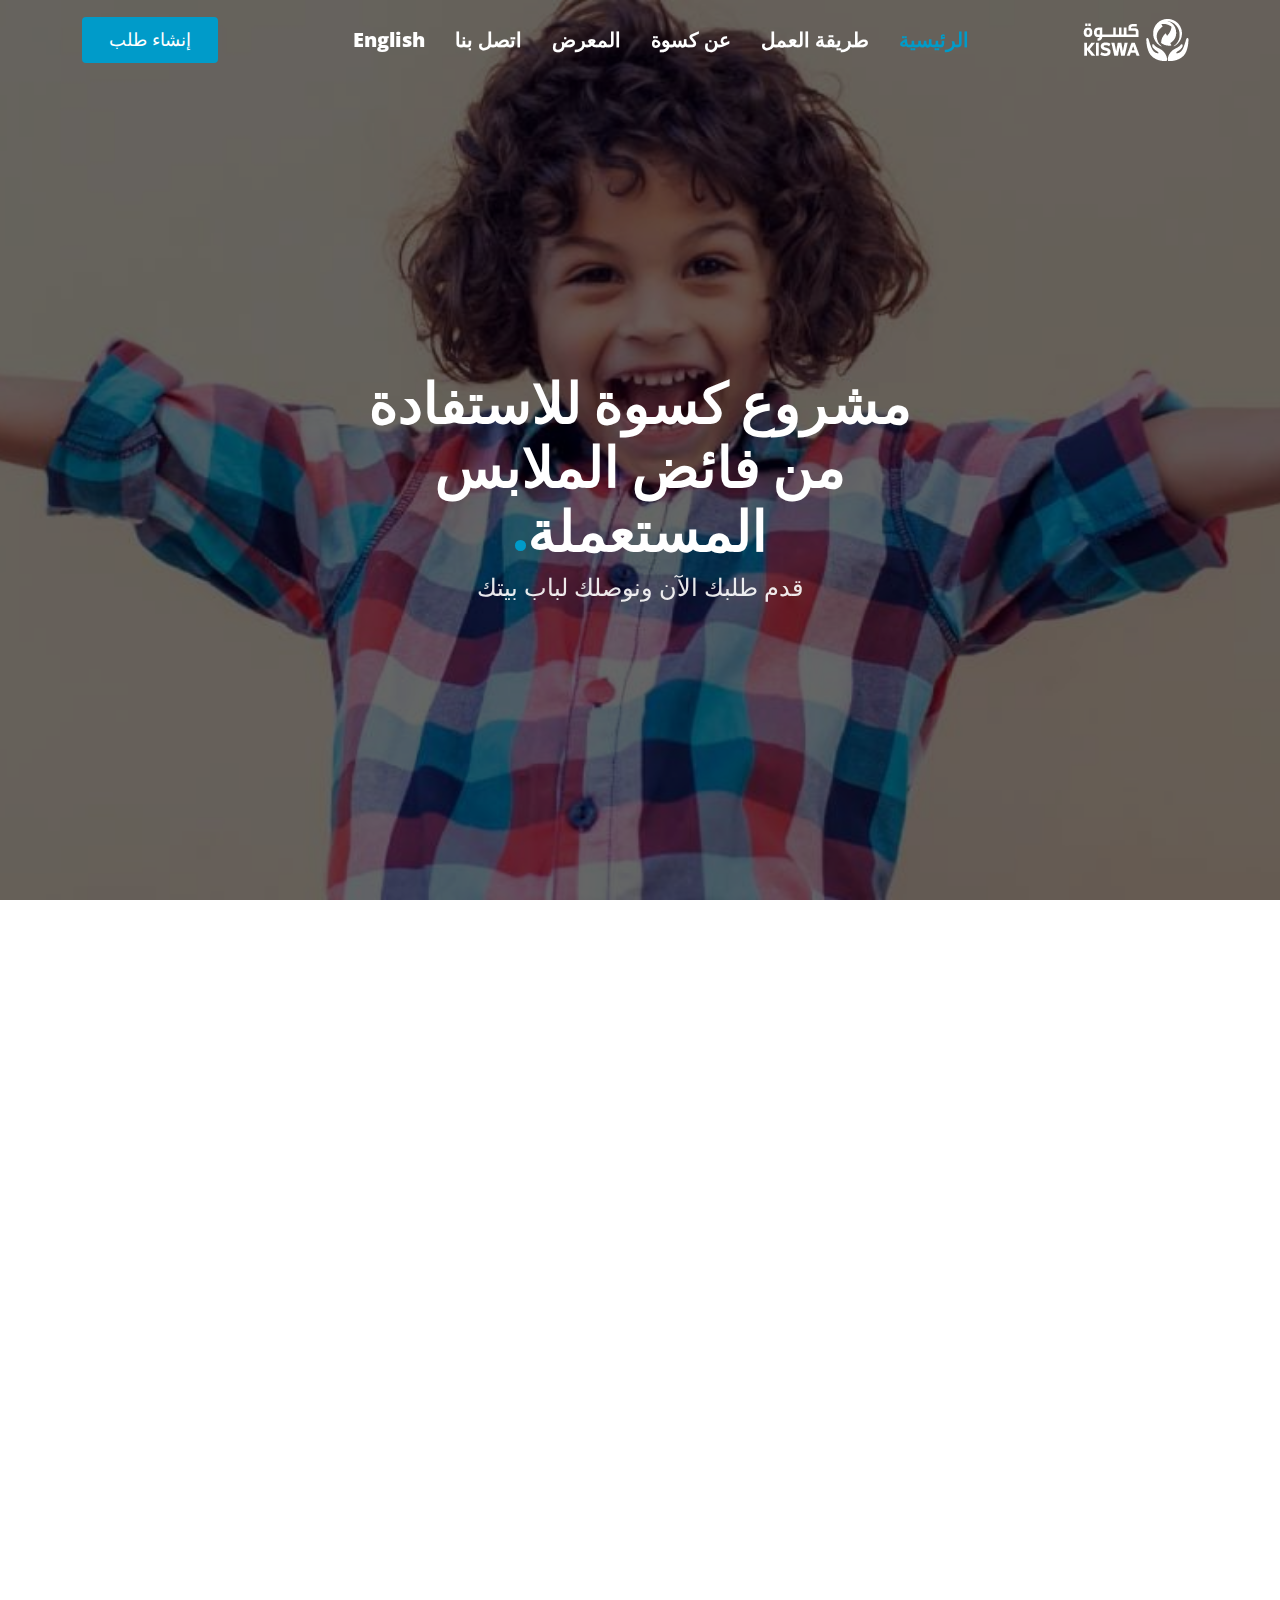
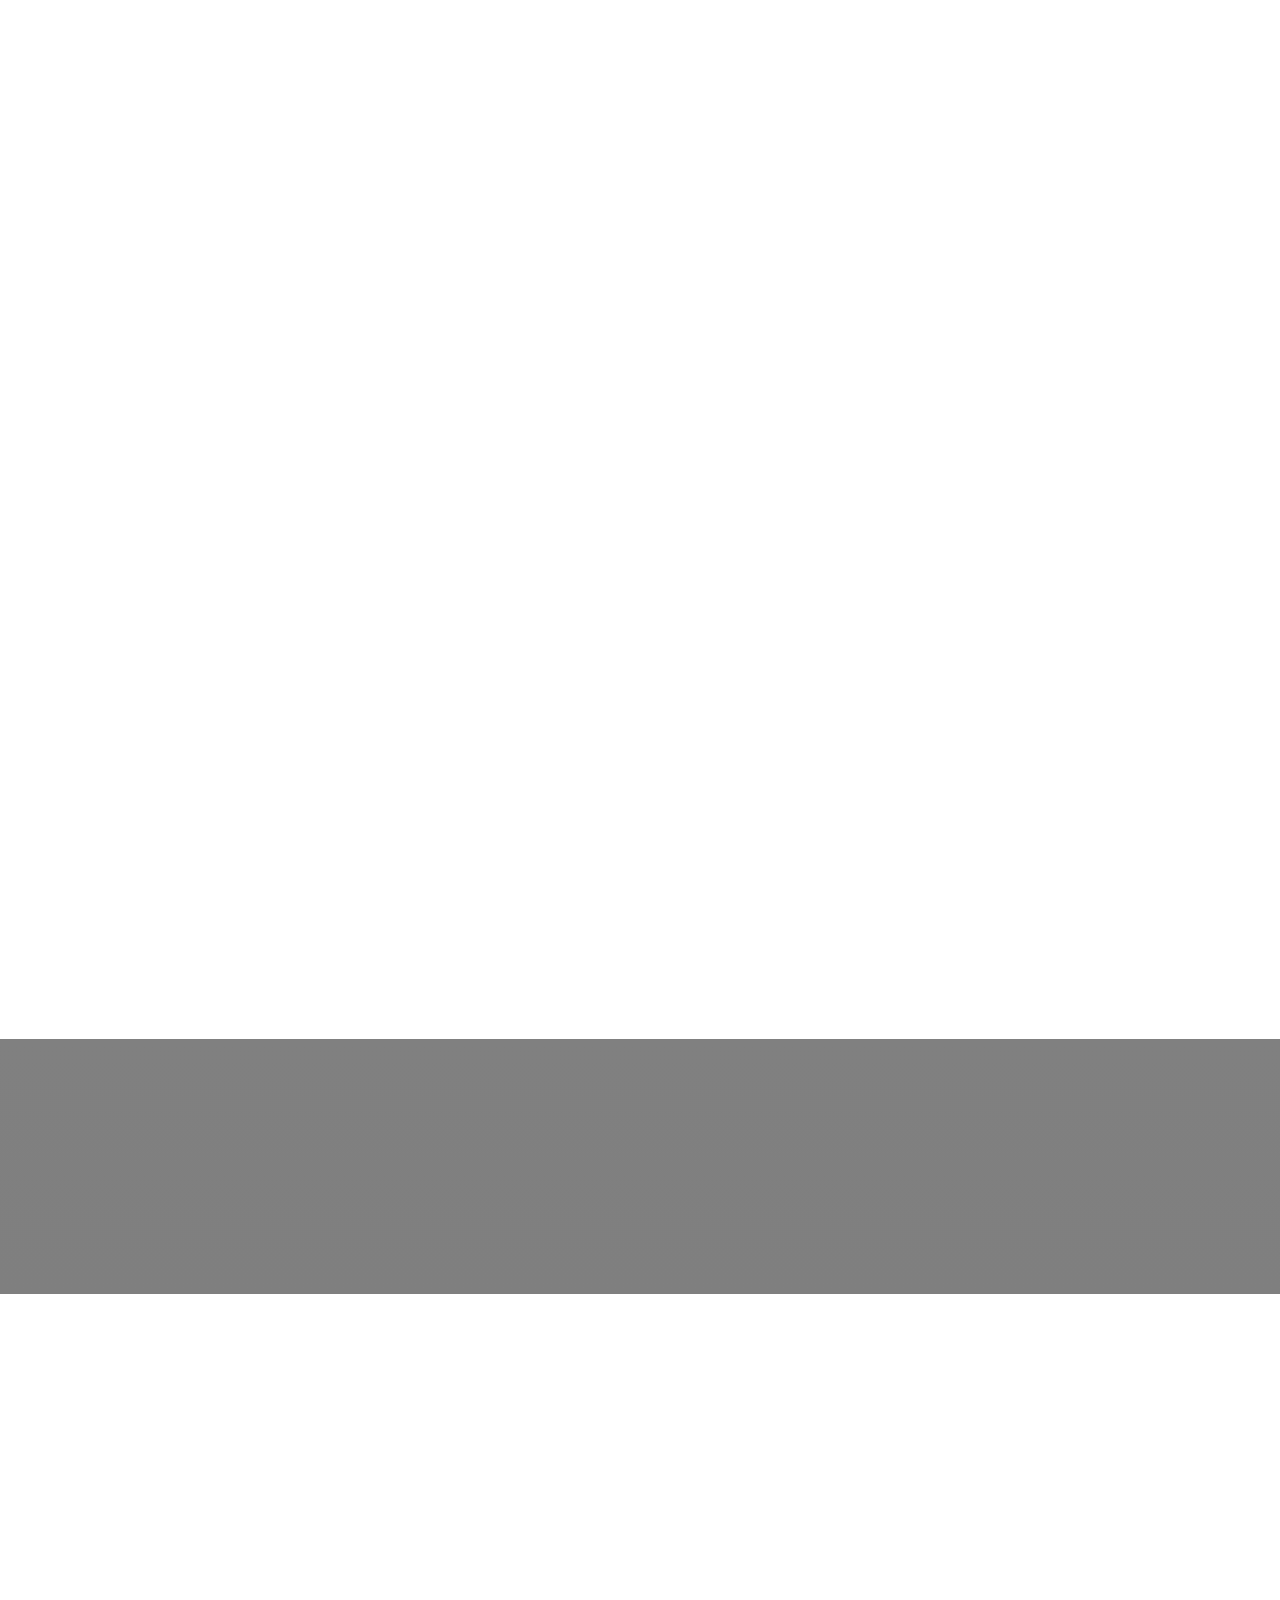
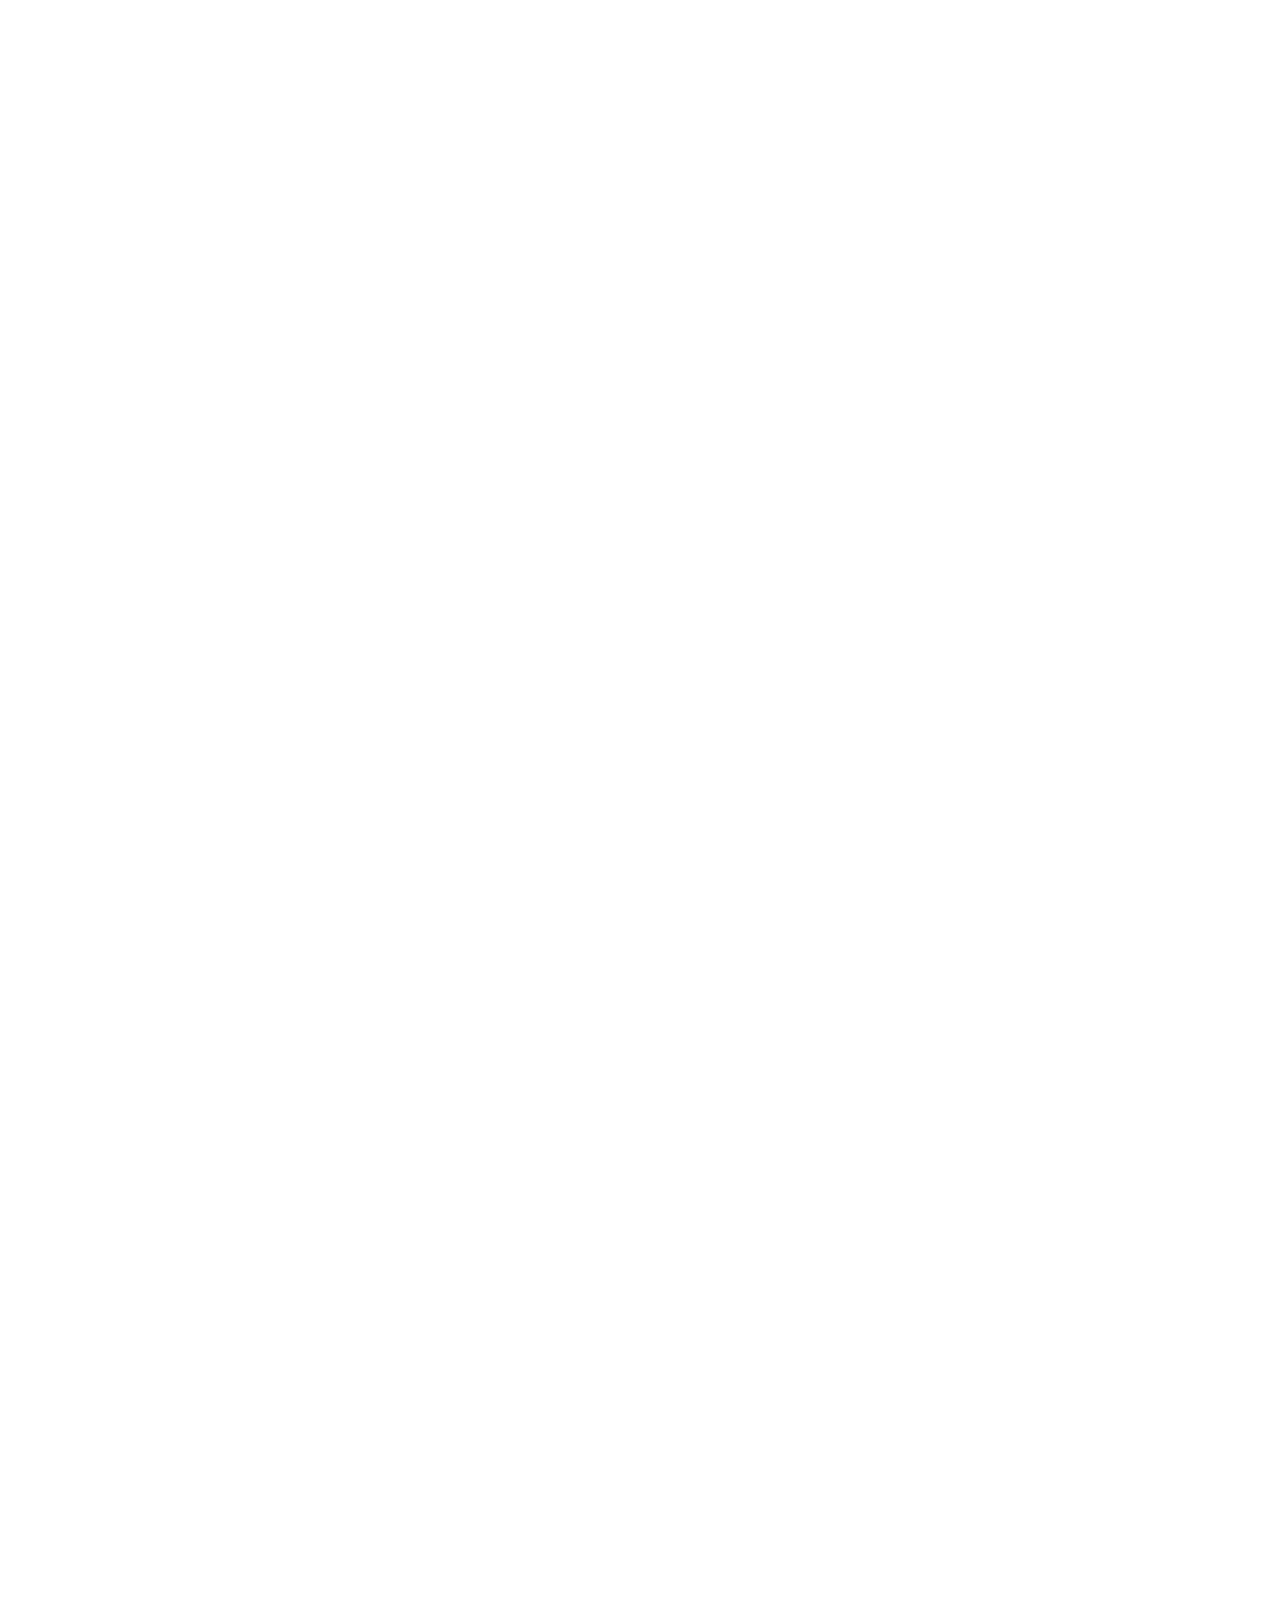
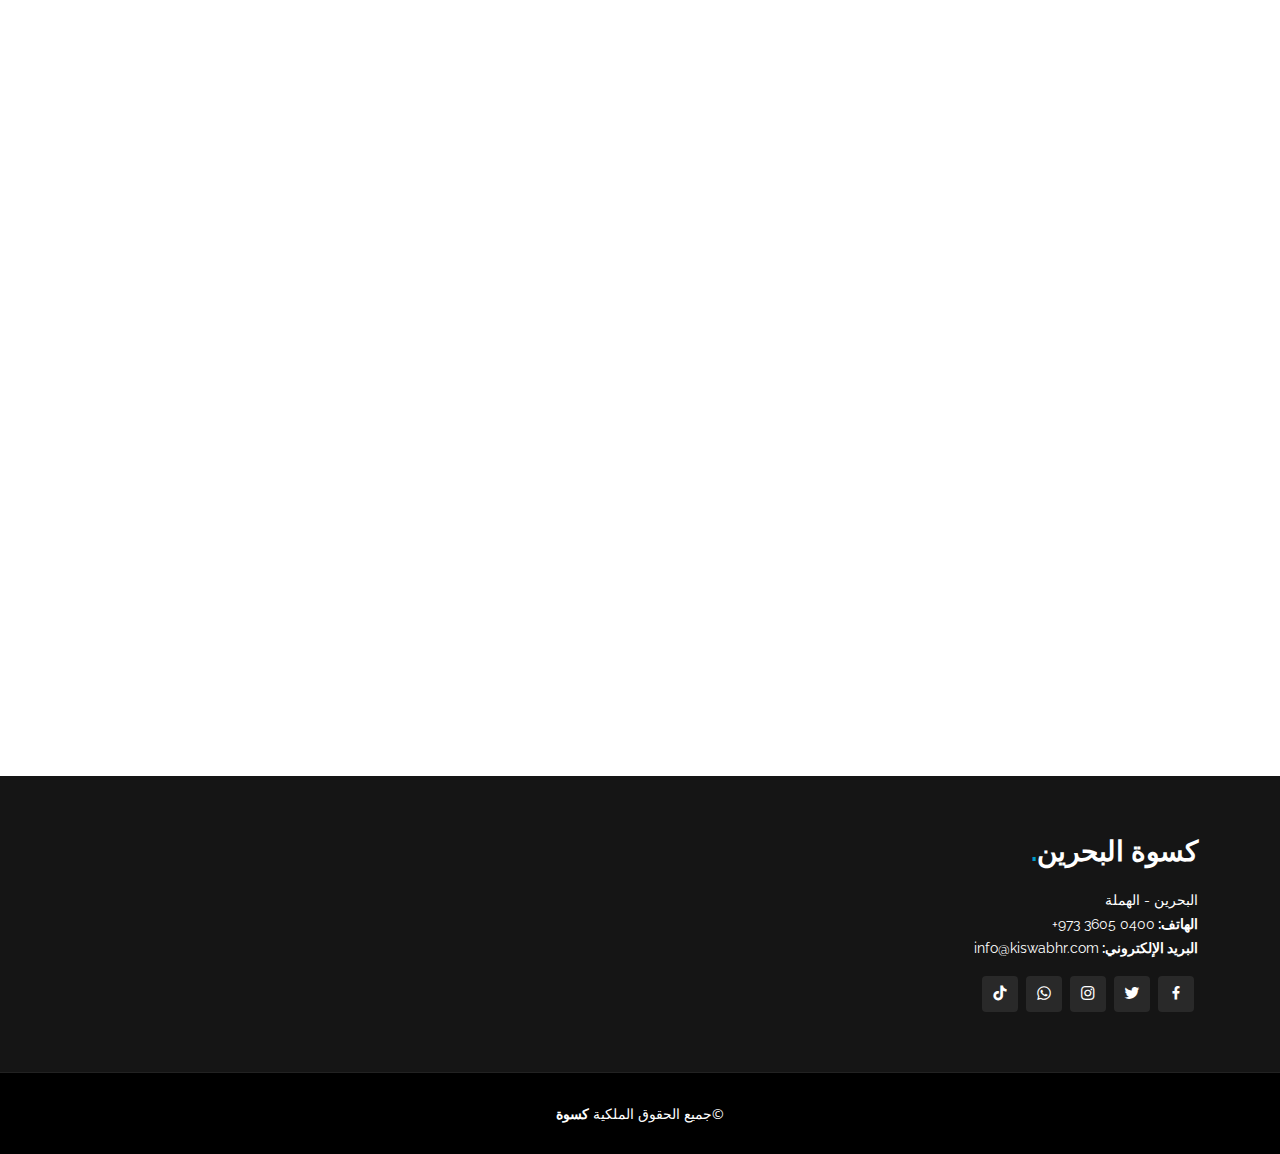
<file: index.html>
<!DOCTYPE html>
<html lang="ar" dir="rtl">

<head>
  <meta charset="utf-8">
  <meta content="width=device-width, initial-scale=1.0" name="viewport">

  <title>كسوة البحرين - الرئيسية</title>
  <meta content="التبرع الملابس - تبرع - كسوة البحرين لإعادة تدوير الملابس" name="description">
  <meta content="تبرع إعادة تدوير الملابس" name="keywords">

  <!-- Favicons -->
  <link href="assets/img/favicon.png" rel="icon">
  <link href="assets/img/apple-touch-icon.png" rel="apple-touch-icon">

  <!-- Google Fonts -->
  <link href="https://fonts.googleapis.com/css?family=Open+Sans:300,300i,400,400i,600,600i,700,700i|Raleway:300,300i,400,400i,500,500i,600,600i,700,700i|Poppins:300,300i,400,400i,500,500i,600,600i,700,700i" rel="stylesheet">

  <!-- Vendor CSS Files -->
  <link href="assets/vendor/aos/aos.css" rel="stylesheet">
  <link href="assets/vendor/bootstrap/css/bootstrap.rtl.min.css" rel="stylesheet">
  <link href="assets/vendor/bootstrap-icons/bootstrap-icons.css" rel="stylesheet">
  <link href="assets/vendor/boxicons/css/boxicons.min.css" rel="stylesheet">
  <link href="assets/vendor/glightbox/css/glightbox.min.css" rel="stylesheet">
  <link href="assets/vendor/remixicon/remixicon.css" rel="stylesheet">
  <link href="assets/vendor/swiper/swiper-bundle.min.css" rel="stylesheet">

  <!-- Template Main CSS File -->
  <link href="assets/css/style.css" rel="stylesheet">


  <!-- Google Tag Manager -->
<script>(function(w,d,s,l,i){w[l]=w[l]||[];w[l].push({'gtm.start':
  new Date().getTime(),event:'gtm.js'});var f=d.getElementsByTagName(s)[0],
  j=d.createElement(s),dl=l!='dataLayer'?'&l='+l:'';j.async=true;j.src=
  'https://www.googletagmanager.com/gtm.js?id='+i+dl;f.parentNode.insertBefore(j,f);
  })(window,document,'script','dataLayer','GTM-W3MTPWDP');</script>
  <!-- End Google Tag Manager -->

  <!-- Twitter universal website tag code -->
<!-- <script>
  !function(e,t,n,s,u,a){e.twq||(s=e.twq=function(){s.exe?s.exe.apply(s,arguments):s.queue.push(arguments);
  },s.version='1.1',s.queue=[],u=t.createElement(n),u.async=!0,u.src='//static.ads-twitter.com/uwt.js',
  a=t.getElementsByTagName(n)[0],a.parentNode.insertBefore(u,a))}(window,document,'script');
  // Insert Twitter Pixel ID and Standard Event data below
  twq('init','o8zwk');
  twq('track','PageView');
  </script> -->
  <!-- End Twitter universal website tag code -->
  
  <meta name="facebook-domain-verification" content="gdnqedcxdzt1kbofrq6qe75bv902b3" />
  <!-- Meta Pixel Code -->
  <script>
  !function(f,b,e,v,n,t,s)
  {if(f.fbq)return;n=f.fbq=function(){n.callMethod?
  n.callMethod.apply(n,arguments):n.queue.push(arguments)};
  if(!f._fbq)f._fbq=n;n.push=n;n.loaded=!0;n.version='2.0';
  n.queue=[];t=b.createElement(e);t.async=!0;
  t.src=v;s=b.getElementsByTagName(e)[0];
  s.parentNode.insertBefore(t,s)}(window, document,'script',
  'https://connect.facebook.net/en_US/fbevents.js');
  fbq('init', '249861987330941');
  fbq('track', 'PageView');
  </script>
  <noscript><img height="1" width="1" style="display:none"
  src="https://www.facebook.com/tr?id=249861987330941&ev=PageView&noscript=1"
  /></noscript>
  <!-- End Meta Pixel Code -->
  
  
  <!-- Snap Pixel Code -->
  <script type='text/javascript'>
  (function(e,t,n){if(e.snaptr)return;var a=e.snaptr=function()
  {a.handleRequest?a.handleRequest.apply(a,arguments):a.queue.push(arguments)};
  a.queue=[];var s='script';r=t.createElement(s);r.async=!0;
  r.src=n;var u=t.getElementsByTagName(s)[0];
  u.parentNode.insertBefore(r,u);})(window,document,
  'https://sc-static.net/scevent.min.js');
  
  snaptr('init', 'f3cfb002-6770-4c85-beae-abf184a3906e', {
  'user_email': '_INSERT_USER_EMAIL_'
  });
  
  snaptr('track', 'PAGE_VIEW');
  
  </script>
  <!-- End Snap Pixel Code -->
  
  
  <!-- Global site tag (gtag.js) - Google Analytics -->
  <script async src="https://www.googletagmanager.com/gtag/js?id=G-0FHHZFQ7PM"></script>
  <script>
    window.dataLayer = window.dataLayer || [];
    function gtag(){dataLayer.push(arguments);}
    gtag('js', new Date());
  
    gtag('config', 'G-0FHHZFQ7PM');
  </script>
  
  
  <script>
  !function (w, d, t) {
    w.TiktokAnalyticsObject=t;var ttq=w[t]=w[t]||[];ttq.methods=["page","track","identify","instances","debug","on","off","once","ready","alias","group","enableCookie","disableCookie"],ttq.setAndDefer=function(t,e){t[e]=function(){t.push([e].concat(Array.prototype.slice.call(arguments,0)))}};for(var i=0;i<ttq.methods.length;i++)ttq.setAndDefer(ttq,ttq.methods[i]);ttq.instance=function(t){for(var e=ttq._i[t]||[],n=0;n<ttq.methods.length;n++)ttq.setAndDefer(e,ttq.methods[n]);return e},ttq.load=function(e,n){var i="https://analytics.tiktok.com/i18n/pixel/events.js";ttq._i=ttq._i||{},ttq._i[e]=[],ttq._i[e]._u=i,ttq._t=ttq._t||{},ttq._t[e]=+new Date,ttq._o=ttq._o||{},ttq._o[e]=n||{};var o=document.createElement("script");o.type="text/javascript",o.async=!0,o.src=i+"?sdkid="+e+"&lib="+t;var a=document.getElementsByTagName("script")[0];a.parentNode.insertBefore(o,a)};
  
    ttq.load('CCAPTEJC77U81DCKIVPG');
    ttq.page();
  }(window, document, 'ttq');
  </script>

</head>

<body>

  <!-- ======= Header ======= -->
  <header id="header" class="fixed-top ">
    <div class="container d-flex align-items-center justify-content-lg-between">

      <!-- <h1 class="logo me-auto me-lg-0"><a href="index.html">كسوة<span>.</span></a></h1> -->
      <!-- Uncomment below if you prefer to use an image logo -->
      <a href="index.html" class="logo me-auto me-lg-0"><img src="assets/img/logo.png" alt="" class="img-fluid"></a>

      <nav id="navbar" class="navbar order-last order-lg-0">
        <ul>
          <li><a class="nav-link scrollto active" href="#hero">الرئيسية</a></li>
          <li><a class="nav-link scrollto" href="#services">طريقة العمل</a></li>
          <li><a class="nav-link scrollto" href="#counts">عن كسوة</a></li>
          <li><a class="nav-link scrollto " href="#portfolio">المعرض</a></li>
          <li><a class="nav-link scrollto" href="#contact">اتصل بنا</a></li>
          <li><a class="nav-link scrollto" href="en/index.html">English</a></li>
        </ul>
        <i class="bi bi-list mobile-nav-toggle"></i>
      </nav><!-- .navbar -->

      <a href="#create-order" class="get-started-btn scrollto">إنشاء طلب</a>

    </div>
  </header><!-- End Header -->

  <!-- ======= Hero Section ======= -->
  <section id="hero" class="d-flex align-items-center justify-content-center">
    <div class="container" data-aos="fade-up">

      <div class="row justify-content-center text" data-aos="fade-up" data-aos-delay="150">
        <div class="col-xl-6 col-lg-8">
          <h1>مشروع كسوة للاستفادة من فائض الملابس المستعملة<span>.</span></h1>
          <h2>قدم طلبك الآن ونوصلك لباب بيتك</h2>
        </div>

      </div>

    </div>
  </section><!-- End Hero -->

  <main id="main">

    <!-- ======= About Section ======= -->
    <section id="create-order" class="about create-order">
      <div class="container" data-aos="fade-up">

        <div class="row">
          <div class="col-lg-6  pt-4 pt-lg-0 order-2 order-lg-1" data-aos="fade-left" data-aos-delay="100">
            <img src="assets/img/features.jpg" class="img-fluid" alt="">
          </div>
          <div class="col-lg-6 order-1 order-lg-2 content" data-aos="fade-right" data-aos-delay="100">
            <h3>قدم طلبك الآن</h3>
            <form class="php-email-form">
              <div class="row">
                <div class="col-md-6 form-group">
                  <label>اسمك بالكامل</label>
                  <input type="text" name="name" class="form-control" id="name" placeholder="اسمك" required>
                  <small id="name_empty" class="err-info form-text text-danger">رجاء قم بإدخال الاسم</small>
                </div>
                <div class="col-md-6 form-group mt-3 mt-md-0">
                  <label>رقم الهاتف</label>
                  <input type="text" class="form-control" name="phone" id="phone" placeholder="3XXXXXXX" required>
                  <small id="phone_empty" class="err-info form-text text-danger">رجاء قم بإدخال رقم الهاتف</small>
                  <small id="phone_incorrect" class="err-info form-text text-danger">رجاء قم بإدخال رقم الهاتف بشكل صحيح</small>
                </div>
              </div>
              <div class="form-group mt-3 mt-md-0">
                <label>العنوان</label>
                  <input type="text" class="form-control" name="address" id="address" placeholder="المحافظة، المنطقة ، مجمع ، طريق ، مبنى ، رقم الشقة" required>
                  <small id="address_empty" class="err-info form-text text-danger">رجاء قم بإدخال العنوان</small>
              </div>

              <div class="mt-4 mb-md-0">
                <h4>نوع الطلب</h4>
                <p>رجاءً حدد نوع الطلب</p>
                <div class="form-check">
                  <input class="form-check-input" type="radio" name="is_donate" id="donate" checked>
                  <label class="form-check-label" for="donate">
                    <b>تبرع:</b> أريد التبرع بفائض ملابسي لصالح الجمعيات الخيرية
                  </label>
                </div>
                <div class="form-check mt-2">
                  <input class="form-check-input" type="radio" name="is_donate" id="sell">
                  <label class="form-check-label" for="sell">
                    <b>إعادة تدوير:</b> أريد إعادة تدوير فائض ملابسي و الحصول على مكافئة مادية
                  </label>
                </div>
              </div>

              <div class="mt-4 mb-md-0 form-group charity">
                <label>الجمعية</label>
                  <select class="form-control" name="charity" id="charity">
                    <option value="Al_Kawthar" selected>جمعية الكوثر للرعاية الاجتماعية -  رعاية اليتيم</option>
                    <option value="Charity_assembly">الجمعية الخيرية للبلاد القديم والزنج وعذاري والصالحية</option>
                    <option value="Manama_charity_society">جمعية المنامة الخيرية</option>
                    <option value="Hamad_Town_Charity">جمعية مدينة حمد الخيرية الاجتماعية</option>
                    <option value="Barbar_charity_society">جمعية باربار الخيرية</option>
                    <option value="Ras_Rumman_Charity_Society">جمعية رأس الرمان الخيرية</option>
                    <option value="Arad_for_charity_society">جمعية عراد للعمل الخيري</option>
                    <option value="Ali_Housing_charity_society">جمعية اسكان عالي الخيرية</option>
                    <option value="Mafatih_alkhayr">جمعية مفاتيح الخير</option>
                    <option value="Sanad_charity">جمعية سند الخيرية الاجتماعية</option>
                    <option value="AlHikmeh_Center_for_Generations">مركز الحكمة للأجيال</option>
                    <option value="AlHidaya_Center_for_Awareness_of_Communities">مركز الهداية لتوعية الجاليات</option>
                    <option value="Children_Educational_Services_Center">مركز الخدمات التربوية للأطفال (تفاؤل)</option>
                    <option value="Abdul_Bin_Masoud_Center">مركز عبد بن مسعود (لتحفيظ القرآن الكريم)</option>
                    <option value="Islamic_Association">الجمعية الإسلامية</option>
                  </select>
              </div>

              <div class="my-3">
                <div class="loading"> جاري المعالجة  </div>
                <div class="dup-message">لديك طلب سابق قيد المعالجة سوف يتم التواصل معكم بتاريخ <strong id="date"></strong></div>
                <div class="error-message">حدث خطأ أثناء رفع الطلب يمكن التواصل معنا عن طريق الهاتف</div>
                <div class="sent-message">تم إرسال طلبك بنجاح سوف يتم التواصل معكم خلال يومين عمل. شكراً لك!</div>
              </div>
              <div class="text-center"><button id="send" type="button">إرسال الطلب</button></div>
            </form>
          </div>
        </div>

      </div>
    </section><!-- End About Section -->

    <!-- ======= Services Section ======= -->
    <section id="services" class="services">
      <div class="container" data-aos="fade-up">

        <div class="section-title">
          <h2>كيف نعمل؟</h2>
          <p>طريقة العمل في مشروع كسوة</p>
        </div>

        <div class="row">
          <div class="col-lg-4 col-md-6 d-flex align-items-stretch" data-aos="zoom-in" data-aos-delay="100">
            <div class="icon-box">
              <img src="assets/img/m1.jpg" class="img-fluid mb-4">
              <h4><a href="">1- إنشاء الطلب</a></h4>
              <p>قدم طلب الإستلام أونلاين</p>
            </div>
          </div>

          <div class="col-lg-4 col-md-6 d-flex align-items-stretch mt-4 mt-md-0" data-aos="zoom-in" data-aos-delay="200">
            <div class="icon-box">
              <img src="assets/img/m2.jpg" class="img-fluid mb-4">
              <h4><a href="">2- اختيار نوع الطلب</a></h4>
              <p>اختر بين التبرع بفائض ملابسك مباشرةً إلى الجمعية الخيرية أو إعادة تدويرها والحصول على مكافئة مادية</p>
            </div>
          </div>

          <div class="col-lg-4 col-md-6 d-flex align-items-stretch mt-4 mt-lg-0" data-aos="zoom-in" data-aos-delay="300">
            <div class="icon-box">
              <img src="assets/img/m3.jpg" class="img-fluid mb-4">
              <h4><a href="">3- استلام</a></h4>
              <p>يصلك مندوبنا إلى منزلك لاتسلام فائض ملابسك</p>
            </div>
          </div>

          <div class="col-lg-4 col-md-6 d-flex align-items-stretch mt-4" data-aos="zoom-in" data-aos-delay="200">
            <div class="icon-box">
              <img src="assets/img/m4.jpg" class="img-fluid mb-4">
              <h4><a href="">4- مكأفات</a></h4>
              <p>احصل على مكافأتك فوراً عند التسليم</p>
            </div>
          </div>

          <div class="col-lg-4 col-md-6 d-flex align-items-stretch mt-4" data-aos="zoom-in" data-aos-delay="200">
            <div class="icon-box">
              <img src="assets/img/m5.jpg" class="img-fluid mb-4">
              <h4><a href="">5- إرسال التبرعات</a></h4>
              <p>يتم إرسال الملابس المتبرع بها إلى الجمعيات الخيرية</p>
            </div>
          </div>

          <div class="col-lg-4 col-md-6 d-flex align-items-stretch mt-4" data-aos="zoom-in" data-aos-delay="300">
            <div class="icon-box">
              <img src="assets/img/m6.jpg" class="img-fluid mb-4">
              <h4><a href="">6- فرز</a></h4>
              <p>فرز وإعادة تدوير الملابس على يد فريقنا المختص</p>
            </div>
          </div>

        </div>

      </div>
    </section><!-- End Services Section -->

    <!-- ======= Cta Section ======= -->
    <section id="cta" class="cta">
      <div class="container" data-aos="zoom-in">

        <div class="text-center">
          <h3>تواصل معنا</h3>
          <p>يمكنك التواصل معنا في حال وجود أي مقترح أو شكوى</p>
          <a class="cta-btn" href="#contact">اتصل بنا</a>
        </div>

      </div>
    </section><!-- End Cta Section -->


        <!-- ======= Counts Section ======= -->
        <section id="counts" class="counts">
          <div class="container" data-aos="fade-up">
    
            <div class="row no-gutters">
              <div class="image col-xl-5 d-flex align-items-stretch justify-content-center justify-content-lg-start" data-aos="fade-right" data-aos-delay="100"></div>
              <div class="col-xl-7 ps-0 ps-lg-5 pe-lg-1 d-flex align-items-stretch" data-aos="fade-left" data-aos-delay="100">
                <div class="content d-flex flex-column justify-content-center">
                  <h3>التخلص الآمن للملابس الفائضة هو مهمّتنا</h3>
                  <p>
                    تعمل شركة كسوة منذ عام 2015 في دول الخليج، على توفير بيئة خالية من نفايات الملابس.
متواجدين في أغلب دول مجلس التعاون الخليجي 
                  </p>
                  <div class="row">
                    <div class="col-md-6 d-md-flex align-items-md-stretch">
                      <div class="count-box">
                        <i class="bi bi-emoji-smile"></i>
                        <span data-purecounter-start="0" data-purecounter-end="60850" data-purecounter-duration="2" class="purecounter"></span>
                        <p><strong>عملاء </strong>سعداء من تقديم خدمة كسوة</p>
                      </div>
                    </div>
    
                    <div class="col-md-6 d-md-flex align-items-md-stretch">
                      <div class="count-box">
                        <i class="bi bi-journal-richtext"></i>
                        <span data-purecounter-start="0" data-purecounter-end="4241012" data-purecounter-duration="2" class="purecounter"></span>
                        <p><strong>قطعة</strong> تم إعادة تدويرها من فائض ملابسكم </p>
                      </div>
                    </div>
    
                    <div class="col-md-6 d-md-flex align-items-md-stretch">
                      <div class="count-box">
                        <i class="bi bi-reception-4"></i>
                        <span data-purecounter-start="0" data-purecounter-end="4" data-purecounter-duration="4" class="purecounter"></span>
                        <p><strong>محافظات </strong>يتم تغطيها في البحرين</p>
                      </div>
                    </div>
    
                    <div class="col-md-6 d-md-flex align-items-md-stretch">
                      <div class="count-box">
                        <i class="bi bi-award"></i>
                        <span data-purecounter-start="0" data-purecounter-end="785200" data-purecounter-duration="4" class="purecounter"></span>
                        <p><strong>مكافأة</strong> تم الحصول مقابل فائض الملابس</p>
                      </div>
                    </div>
                  </div>
                </div><!-- End .content-->
              </div>
            </div>
    
          </div>
        </section><!-- End Counts Section -->

    <!-- ======= Portfolio Section ======= -->
    <section id="portfolio" class="portfolio">
      <div class="container" data-aos="fade-up">

        <div class="section-title">
          <h2>معرض أعمالنا</h2>
          <p>تفحص معرض أعمالنا</p>
        </div>

        <div class="row portfolio-container" data-aos="fade-up" data-aos-delay="200">

          <div class="col-lg-4 col-md-6 portfolio-item">
            <div class="portfolio-wrap">
              <img src="assets/img/portfolio/portfolio-1.jpg" class="img-fluid" alt="">
            </div>
          </div>

          <div class="col-lg-4 col-md-6 portfolio-item">
            <div class="portfolio-wrap">
              <img src="assets/img/portfolio/portfolio-2.jpg" class="img-fluid" alt="">
            </div>
          </div>

          <div class="col-lg-4 col-md-6 portfolio-item">
            <div class="portfolio-wrap">
              <img src="assets/img/portfolio/portfolio-3.jpg" class="img-fluid" alt="">
            </div>
          </div>

          <div class="col-lg-4 col-md-6 portfolio-item filter-card">
            <div class="portfolio-wrap">
              <img src="assets/img/portfolio/portfolio-4.jpg" class="img-fluid" alt="">
            </div>
          </div>

          <div class="col-lg-4 col-md-6 portfolio-item filter-web">
            <div class="portfolio-wrap">
              <img src="assets/img/portfolio/portfolio-5.jpg" class="img-fluid" alt="">
            </div>
          </div>

          <div class="col-lg-4 col-md-6 portfolio-item filter-app">
            <div class="portfolio-wrap">
              <img src="assets/img/portfolio/portfolio-6.jpg" class="img-fluid" alt="">
            </div>
          </div>

          <div class="col-lg-4 col-md-6 portfolio-item filter-card">
            <div class="portfolio-wrap">
              <img src="assets/img/portfolio/portfolio-7.jpg" class="img-fluid" alt="">
            </div>
          </div>

          <div class="col-lg-4 col-md-6 portfolio-item filter-card">
            <div class="portfolio-wrap">
              <img src="assets/img/portfolio/portfolio-8.jpg" class="img-fluid" alt="">
            </div>
          </div>

        </div>

      </div>
    </section><!-- End Portfolio Section -->



    <!-- ======= Contact Section ======= -->
    <section id="contact" class="contact">
      <div class="container" data-aos="fade-up">

        <div class="section-title">
          <h2>تواصل</h2>
          <p>اتصل بنا</p>
        </div>

        <div>
          <iframe style="border:0; width: 100%; height: 270px;" src="https://maps.google.com/maps?q=26.14193285137338,%2050.48514102627131&t=&z=13&ie=UTF8&iwloc=&output=embed" frameborder="0" allowfullscreen></iframe>
        </div>
        <div class="row mt-5">

          <div class="col-lg-4">
            <div class="info">
              <div class="address">
                <i class="bi bi-geo-alt"></i>
                <h4>العنوان:</h4>
                <p>البحرين، الهملة</p>
              </div>

              <div class="email">
                <i class="bi bi-envelope"></i>
                <h4>البريد الإلكتروني:</h4>
                <p>info@kiswabhr.com</p>
              </div>

              <div class="phone">
                <i class="bi bi-phone"></i>
                <h4>الهاتف:</h4>
                <p>0400 3605 973+</p>
              </div>

            </div>

          </div>

          <div class="col-lg-8 mt-5 mt-lg-0">

            <form class="php-email-form send-message">
              <div class="row">
                <div class="col-md-6 form-group">
                  <input type="text" name="name" class="form-control" id="name" placeholder="اسمك" required>
                </div>
                <div class="col-md-6 form-group mt-3 mt-md-0">
                  <input type="email" class="form-control" name="email" id="email" placeholder="بريدك الإلكتروني" required>
                </div>
              </div>
              <div class="form-group mt-3">
                <input type="text" class="form-control" name="subject" id="subject" placeholder="الموضوع" required>
              </div>
              <div class="form-group mt-3">
                <textarea class="form-control" name="message" rows="5" placeholder="الرسالة" required></textarea>
              </div>
              <div class="my-3">
                <div class="sent-message">تم إرسال رسالتك. شكراً لك!</div>
              </div>
              <div class="text-center"><button type="button" id="send-message">إرسال رسالة</button></div>
            </form>

          </div>

        </div>

      </div>
    </section><!-- End Contact Section -->

  </main><!-- End #main -->

  <!-- ======= Footer ======= -->
  <footer id="footer">
    <div class="footer-top">
      <div class="container">
        <div class="row">

          <div class="col-lg-3 col-md-6">
            <div class="footer-info">
              <h3>كسوة البحرين<span>.</span></h3>
              <p>
                البحرين - الهملة<br>
                <strong>الهاتف: </strong>0400 3605 973+<br>
                <strong>البريد الإلكتروني: </strong> info@kiswabhr.com<br>
              </p>
              <div class="social-links mt-3">
                <a href="https://www.facebook.com/KiswaBH" class="facebook"><i class="bx bxl-facebook"></i></a>
                <a href="https://twitter.com/kiswabh" class="twitter"><i class="bx bxl-twitter"></i></a>
                <a href="https://www.instagram.com/kiswabh/" class="instagram"><i class="bx bxl-instagram"></i></a>
                <a href="https://api.whatsapp.com/send?phone=97336050400" class="whatsapp"><i class="bx bxl-whatsapp"></i></a>
                <a href="https://www.tiktok.com/@kiswabh" class="tiktok"><i class="bx bxl-tiktok"></i></a>


              </div>
            </div>
          </div>

        </div>
      </div>
    </div>

    <div class="container">
      <div class="copyright">
        &copy;جميع الحقوق الملكية
        <strong><span>كسوة</span></strong>
      </div>
    </div>
  </footer><!-- End Footer -->

  <!-- Google Tag Manager (noscript) -->
<noscript><iframe src="https://www.googletagmanager.com/ns.html?id=GTM-W3MTPWDP"
  height="0" width="0" style="display:none;visibility:hidden"></iframe></noscript>
  <!-- End Google Tag Manager (noscript) -->

  <div id="preloader"></div>
  <a href="#" class="back-to-top d-flex align-items-center justify-content-center"><i class="bi bi-arrow-up-short"></i></a>

  <!-- Vendor JS Files -->
  <script src="assets/vendor/purecounter/purecounter_vanilla.js"></script>
  <script src="assets/vendor/aos/aos.js"></script>
  <script src="assets/vendor/bootstrap/js/bootstrap.bundle.min.js"></script>
  <script src="assets/vendor/glightbox/js/glightbox.min.js"></script>
  <script src="assets/vendor/isotope-layout/isotope.pkgd.min.js"></script>
  <script src="assets/vendor/swiper/swiper-bundle.min.js"></script>
  <script src="assets/vendor/php-email-form/validate.js"></script>
  <script src="https://code.jquery.com/jquery-3.6.1.slim.js" integrity="sha256-tXm+sa1uzsbFnbXt8GJqsgi2Tw+m4BLGDof6eUPjbtk=" crossorigin="anonymous"></script>
  <script src="https://ajax.googleapis.com/ajax/libs/jquery/3.6.1/jquery.min.js"></script>

  <!-- Template Main JS File -->
  <script src="assets/js/main.js"></script>

</body>

</html>
</file>
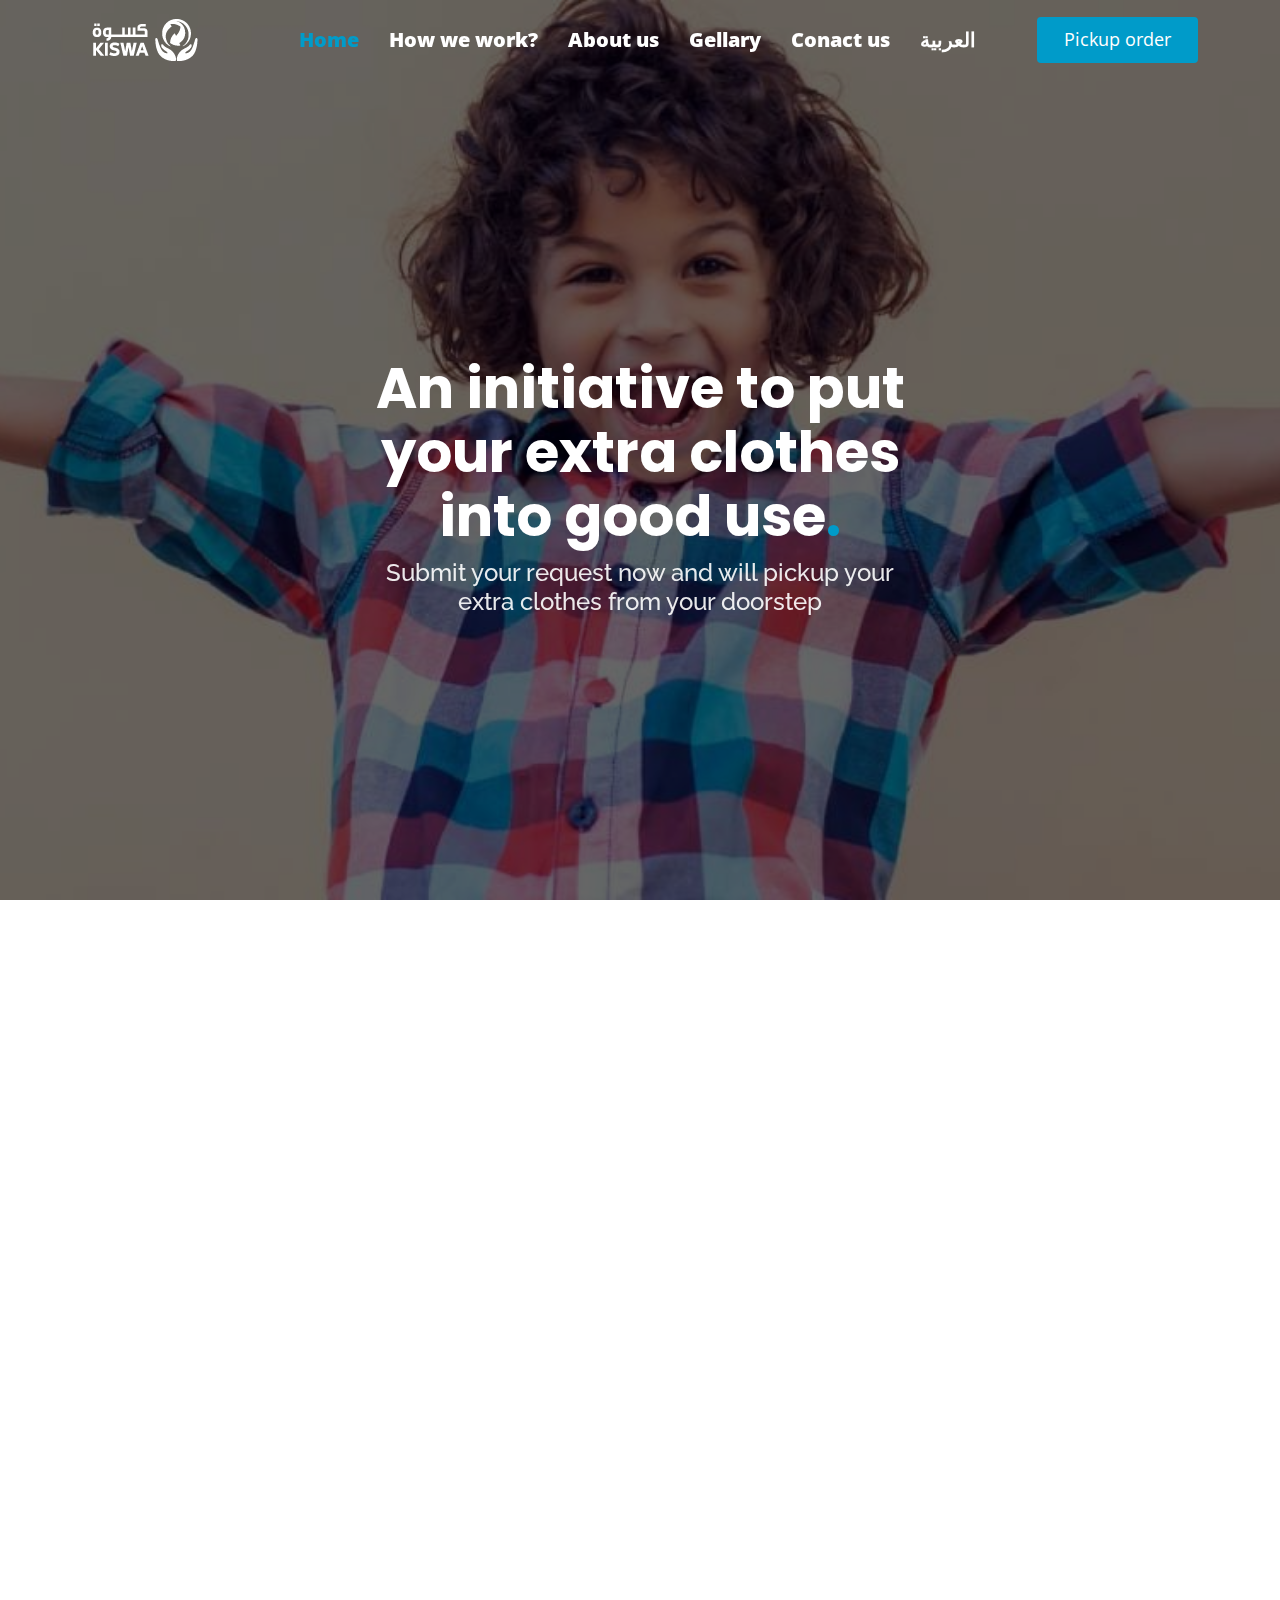
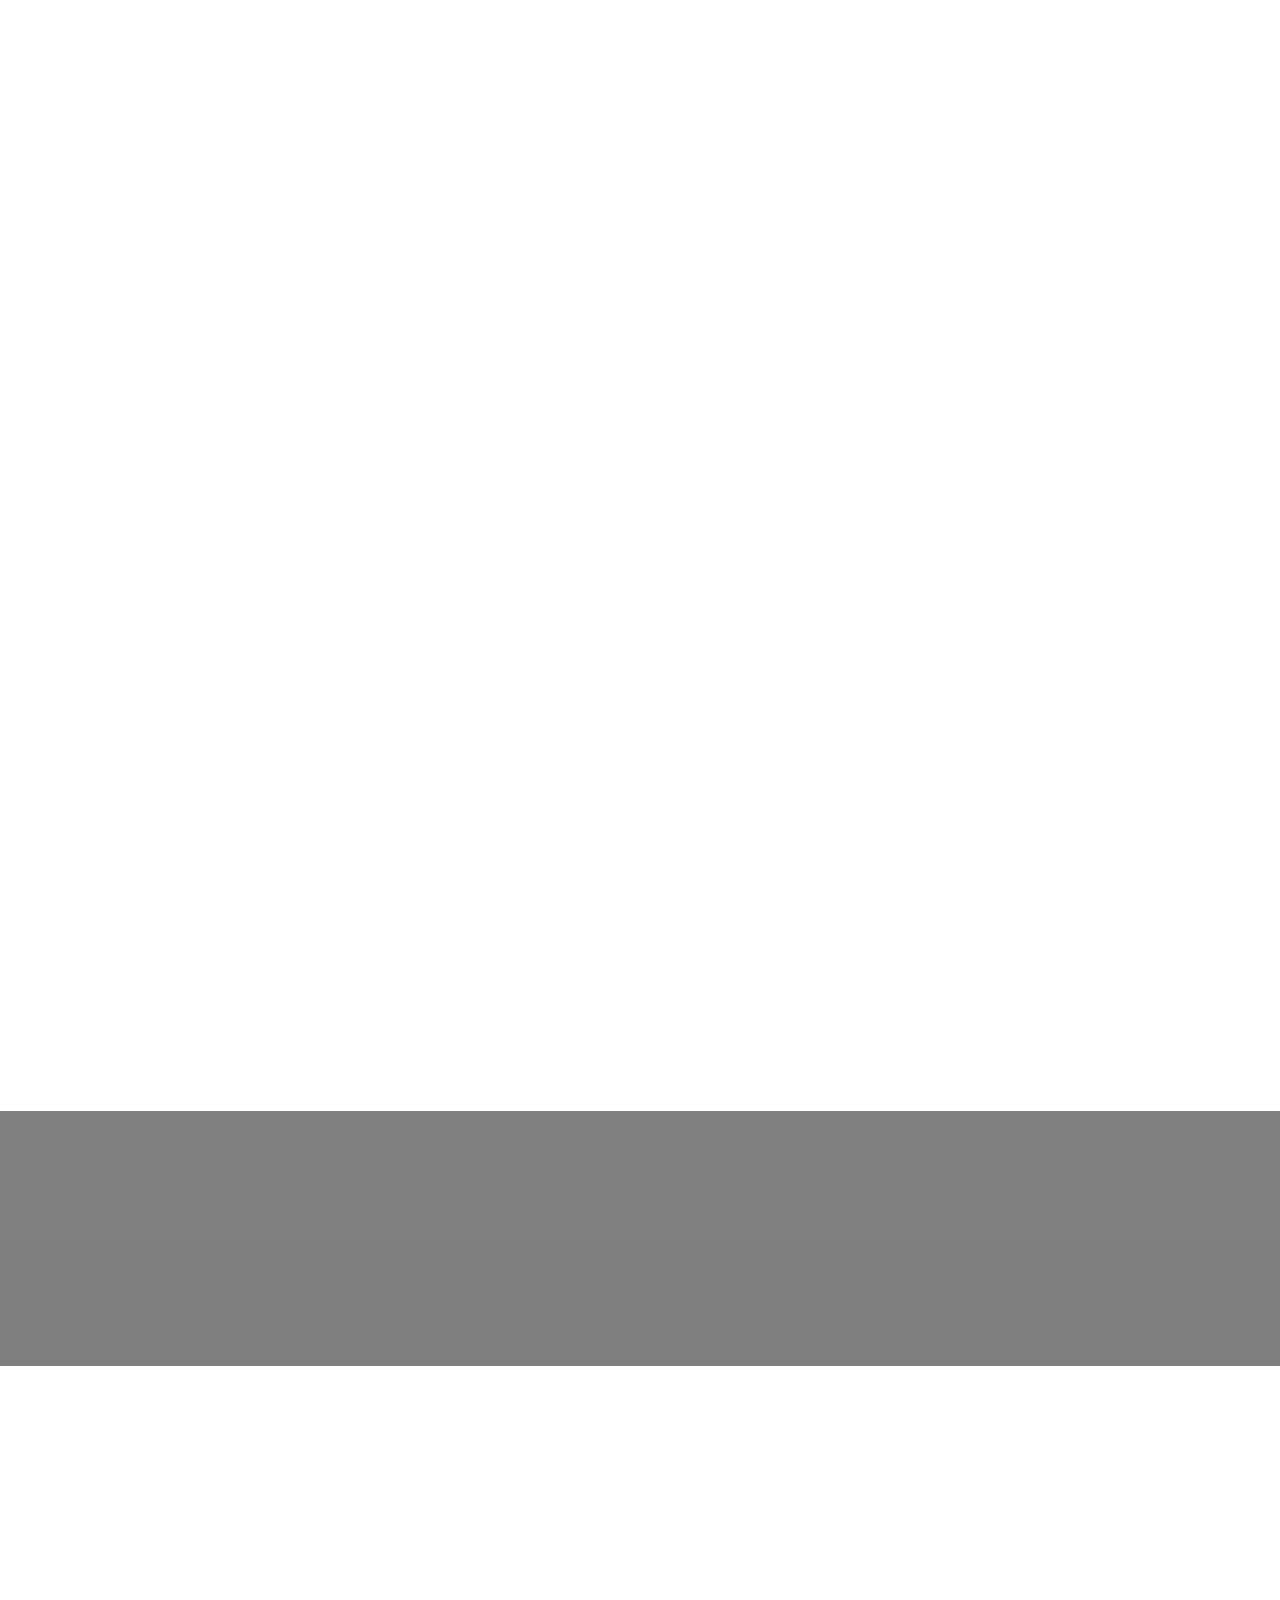
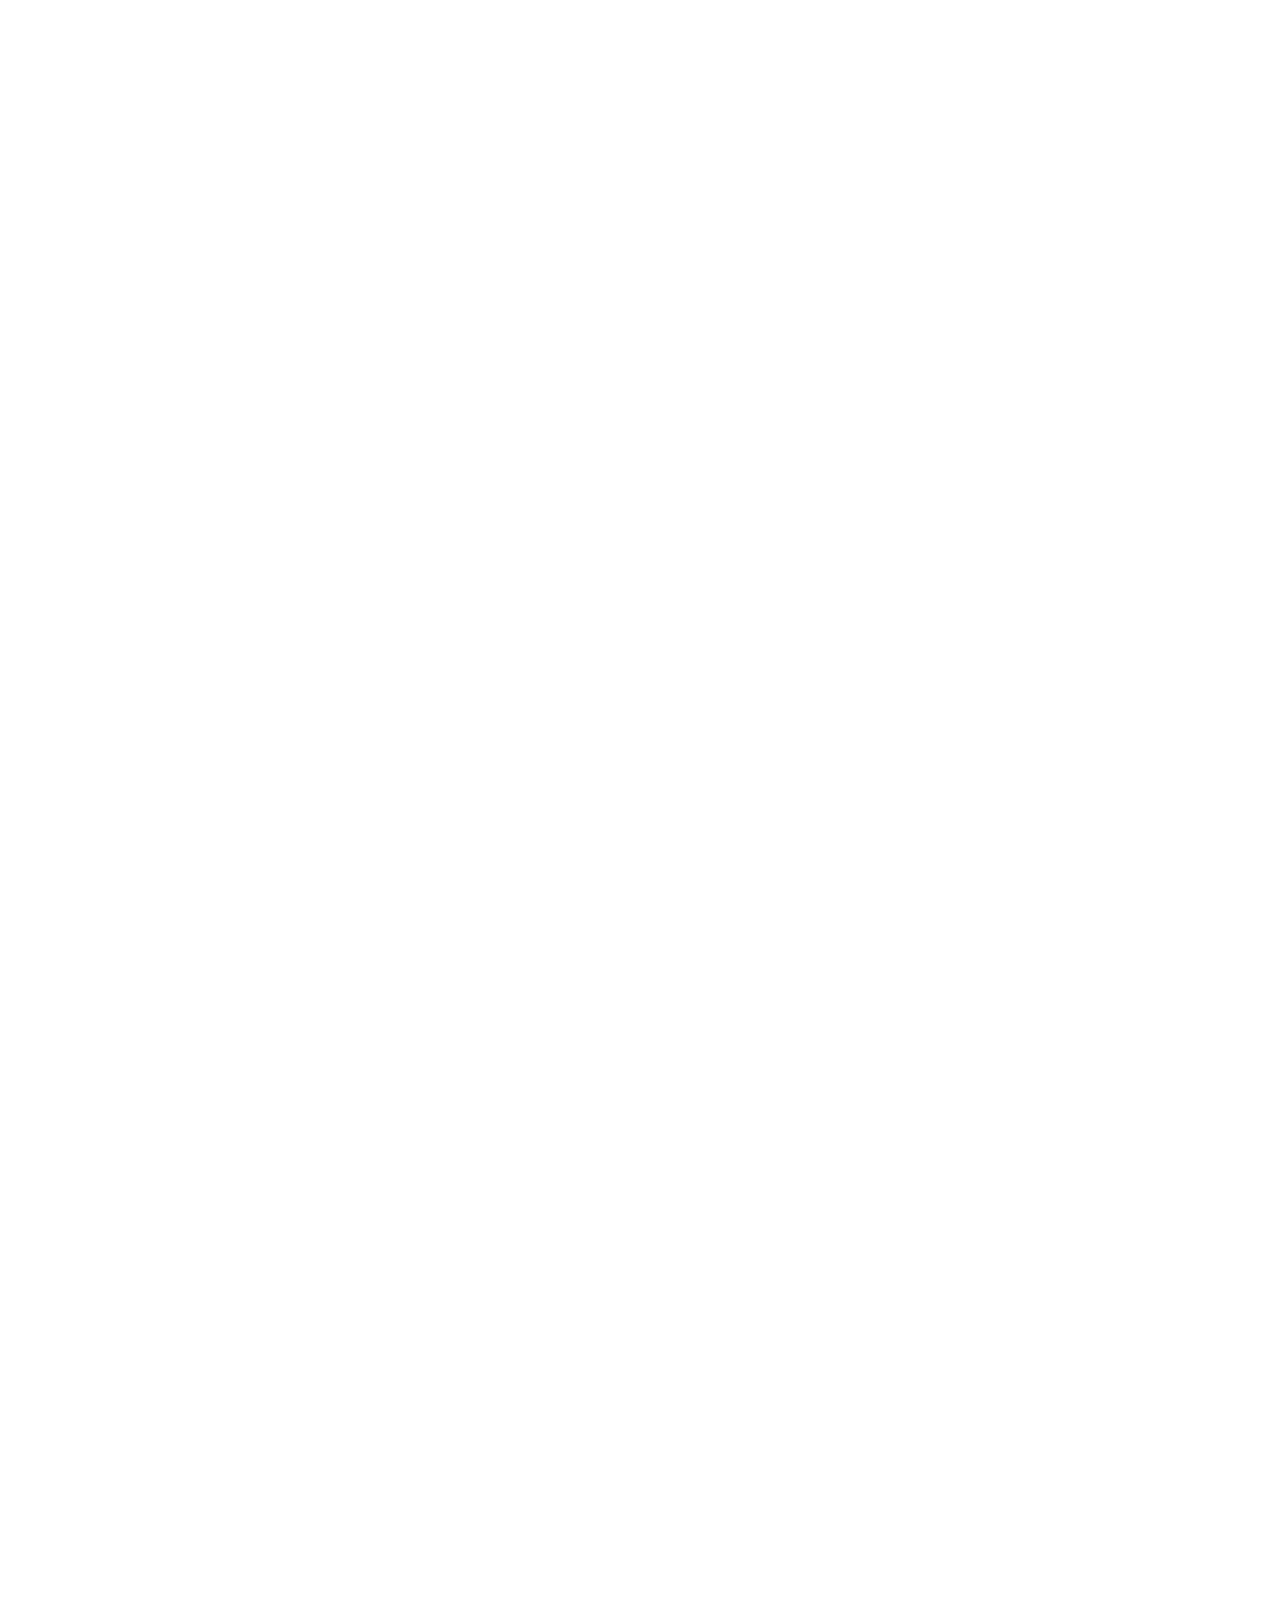
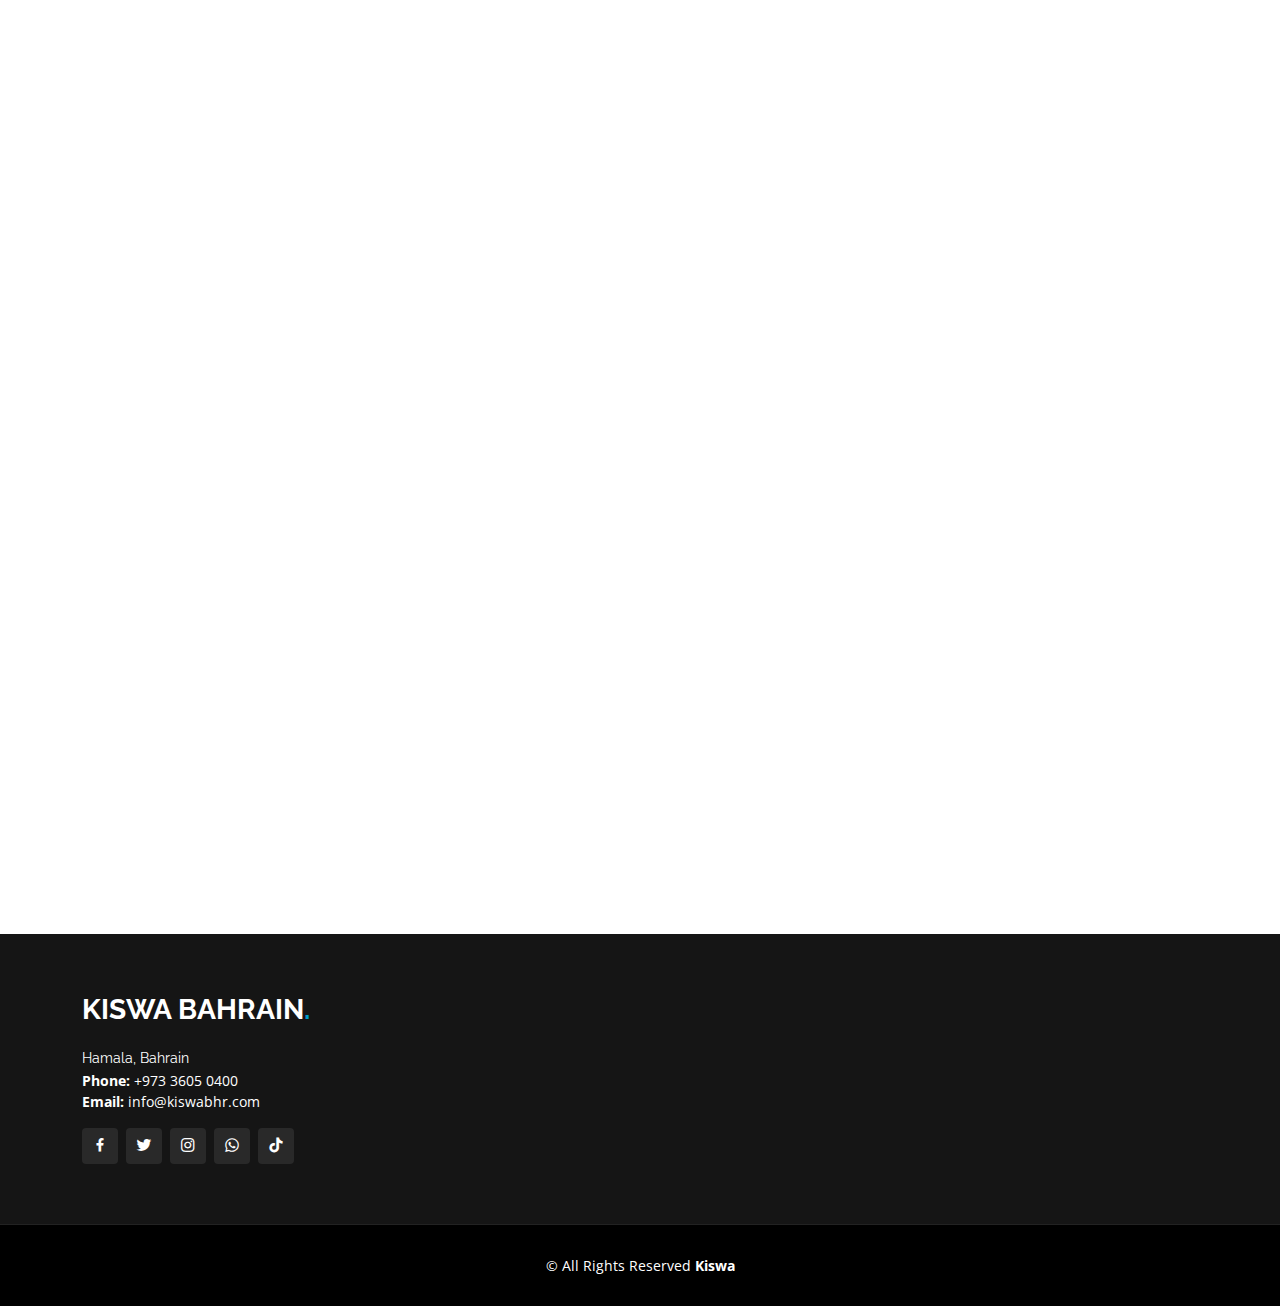
<file: en/index.html>
<!DOCTYPE html>
<html lang="en">

<head>
  <meta charset="utf-8">
  <meta content="width=device-width, initial-scale=1.0" name="viewport">

  <title>Kiswa Bahrain - Home</title>
  <meta content="clothes recycling" name="description">
  <meta content="kiswabhr clothes recycling kiswa donate doantion" name="keywords">

  <!-- Favicons -->
  <link href="../assets/img/favicon.png" rel="icon">
  <link href="../assets/img/apple-touch-icon.png" rel="apple-touch-icon">

  <!-- Google Fonts -->
  <link href="https://fonts.googleapis.com/css?family=Open+Sans:300,300i,400,400i,600,600i,700,700i|Raleway:300,300i,400,400i,500,500i,600,600i,700,700i|Poppins:300,300i,400,400i,500,500i,600,600i,700,700i" rel="stylesheet">

  <!-- Vendor CSS Files -->
  <link href="../assets/vendor/aos/aos.css" rel="stylesheet">
  <link href="../assets/vendor/bootstrap/css/bootstrap.min.css" rel="stylesheet">
  <link href="../assets/vendor/bootstrap-icons/bootstrap-icons.css" rel="stylesheet">
  <link href="../assets/vendor/boxicons/css/boxicons.min.css" rel="stylesheet">
  <link href="../assets/vendor/glightbox/css/glightbox.min.css" rel="stylesheet">
  <link href="../assets/vendor/remixicon/remixicon.css" rel="stylesheet">
  <link href="../assets/vendor/swiper/swiper-bundle.min.css" rel="stylesheet">

  <!-- Template Main CSS File -->
  <link href="../assets/css/style.css" rel="stylesheet">


  <!-- Google Tag Manager -->
<script>(function(w,d,s,l,i){w[l]=w[l]||[];w[l].push({'gtm.start':
  new Date().getTime(),event:'gtm.js'});var f=d.getElementsByTagName(s)[0],
  j=d.createElement(s),dl=l!='dataLayer'?'&l='+l:'';j.async=true;j.src=
  'https://www.googletagmanager.com/gtm.js?id='+i+dl;f.parentNode.insertBefore(j,f);
  })(window,document,'script','dataLayer','GTM-W3MTPWDP');</script>
  <!-- End Google Tag Manager -->

  <!-- Twitter universal website tag code -->
<!-- <script>
  !function(e,t,n,s,u,a){e.twq||(s=e.twq=function(){s.exe?s.exe.apply(s,arguments):s.queue.push(arguments);
  },s.version='1.1',s.queue=[],u=t.createElement(n),u.async=!0,u.src='//static.ads-twitter.com/uwt.js',
  a=t.getElementsByTagName(n)[0],a.parentNode.insertBefore(u,a))}(window,document,'script');
  // Insert Twitter Pixel ID and Standard Event data below
  twq('init','o8zwk');
  twq('track','PageView');
  </script> -->
  <!-- End Twitter universal website tag code -->
  
  <meta name="facebook-domain-verification" content="gdnqedcxdzt1kbofrq6qe75bv902b3" />
  <!-- Meta Pixel Code -->
  <script>
  !function(f,b,e,v,n,t,s)
  {if(f.fbq)return;n=f.fbq=function(){n.callMethod?
  n.callMethod.apply(n,arguments):n.queue.push(arguments)};
  if(!f._fbq)f._fbq=n;n.push=n;n.loaded=!0;n.version='2.0';
  n.queue=[];t=b.createElement(e);t.async=!0;
  t.src=v;s=b.getElementsByTagName(e)[0];
  s.parentNode.insertBefore(t,s)}(window, document,'script',
  'https://connect.facebook.net/en_US/fbevents.js');
  fbq('init', '249861987330941');
  fbq('track', 'PageView');
  </script>
  <noscript><img height="1" width="1" style="display:none"
  src="https://www.facebook.com/tr?id=249861987330941&ev=PageView&noscript=1"
  /></noscript>
  <!-- End Meta Pixel Code -->
  
  
  <!-- Snap Pixel Code -->
  <script type='text/javascript'>
  (function(e,t,n){if(e.snaptr)return;var a=e.snaptr=function()
  {a.handleRequest?a.handleRequest.apply(a,arguments):a.queue.push(arguments)};
  a.queue=[];var s='script';r=t.createElement(s);r.async=!0;
  r.src=n;var u=t.getElementsByTagName(s)[0];
  u.parentNode.insertBefore(r,u);})(window,document,
  'https://sc-static.net/scevent.min.js');
  
  snaptr('init', 'f3cfb002-6770-4c85-beae-abf184a3906e', {
  'user_email': '_INSERT_USER_EMAIL_'
  });
  
  snaptr('track', 'PAGE_VIEW');
  
  </script>
  <!-- End Snap Pixel Code -->
  
  
  <!-- Global site tag (gtag.js) - Google Analytics -->
  <script async src="https://www.googletagmanager.com/gtag/js?id=G-0FHHZFQ7PM"></script>
  <script>
    window.dataLayer = window.dataLayer || [];
    function gtag(){dataLayer.push(arguments);}
    gtag('js', new Date());
  
    gtag('config', 'G-0FHHZFQ7PM');
  </script>
  
  
  <script>
  !function (w, d, t) {
    w.TiktokAnalyticsObject=t;var ttq=w[t]=w[t]||[];ttq.methods=["page","track","identify","instances","debug","on","off","once","ready","alias","group","enableCookie","disableCookie"],ttq.setAndDefer=function(t,e){t[e]=function(){t.push([e].concat(Array.prototype.slice.call(arguments,0)))}};for(var i=0;i<ttq.methods.length;i++)ttq.setAndDefer(ttq,ttq.methods[i]);ttq.instance=function(t){for(var e=ttq._i[t]||[],n=0;n<ttq.methods.length;n++)ttq.setAndDefer(e,ttq.methods[n]);return e},ttq.load=function(e,n){var i="https://analytics.tiktok.com/i18n/pixel/events.js";ttq._i=ttq._i||{},ttq._i[e]=[],ttq._i[e]._u=i,ttq._t=ttq._t||{},ttq._t[e]=+new Date,ttq._o=ttq._o||{},ttq._o[e]=n||{};var o=document.createElement("script");o.type="text/javascript",o.async=!0,o.src=i+"?sdkid="+e+"&lib="+t;var a=document.getElementsByTagName("script")[0];a.parentNode.insertBefore(o,a)};
  
    ttq.load('CCAPTEJC77U81DCKIVPG');
    ttq.page();
  }(window, document, 'ttq');
  </script>

</head>

<body>

  <!-- ======= Header ======= -->
  <header id="header" class="fixed-top ">
    <div class="container d-flex align-items-center justify-content-lg-between">

      <!-- <h1 class="logo me-auto me-lg-0"><a href="index.html">Kiswa<span>.</span></a></h1> -->
      <!-- Uncomment below if you prefer to use an image logo -->
      <a href="index.html" class="logo me-auto me-lg-0"><img src="../assets/img/logo.png" alt="" class="img-fluid"></a>

      <nav id="navbar" class="navbar order-last order-lg-0">
        <ul>
          <li><a class="nav-link scrollto active" href="#hero">Home</a></li>
          <li><a class="nav-link scrollto" href="#services">How we work?</a></li>
          <li><a class="nav-link scrollto" href="#counts">About us</a></li>
          <li><a class="nav-link scrollto " href="#portfolio">Gellary</a></li>
          <li><a class="nav-link scrollto" href="#contact">Conact us</a></li>
          <li><a class="nav-link scrollto" href="../index.html">العربية</a></li>
        </ul>
        <i class="bi bi-list mobile-nav-toggle"></i>
      </nav><!-- .navbar -->

      <a href="#create-order" class="get-started-btn scrollto">Pickup order</a>

    </div>
  </header><!-- End Header -->

  <!-- ======= Hero Section ======= -->
  <section id="hero" class="d-flex align-items-center justify-content-center">
    <div class="container" data-aos="fade-up">

      <div class="row justify-content-center text" data-aos="fade-up" data-aos-delay="150">
        <div class="col-xl-6 col-lg-8">
          <h1>An initiative to put your extra clothes into good use<span>.</span></h1>
          <h2>Submit your request now and will pickup your extra clothes from your doorstep</h2>
        </div>

      </div>

    </div>
  </section><!-- End Hero -->

  <main id="main">

    <!-- ======= About Section ======= -->
    <section id="create-order" class="about create-order">
      <div class="container" data-aos="fade-up">

        <div class="row">
          <div class="col-lg-6 pt-4 pt-lg-0 order-2 order-lg-1" data-aos="fade-left" data-aos-delay="100">
            <img src="../assets/img/features.jpg" class="img-fluid" alt="">
          </div>
          <div class="col-lg-6 order-1 order-lg-2 content" data-aos="fade-right" data-aos-delay="100">
            <h3>Pickup order</h3>
            <form class="php-email-form">
              <div class="row">
                <div class="col-md-6 form-group">
                  <label>Full name</label>
                  <input type="text" name="name" class="form-control" id="name" placeholder="Your full name" required>
                  <small id="name_empty" class="err-info form-text text-danger">Please enter your name</small>
                </div>

              <div class="col-md-6 form-group mt-3 mt-md-0">
                <label>Phone</label>
                <input type="text" class="form-control" name="phone" id="phone" placeholder="3XXXXXXX" required>
                <small id="phone_empty" class="err-info form-text text-danger">Please enter your phone</small>
                <small id="phone_incorrect" class="err-info form-text text-danger">Please enter your phone corretly</small>
              </div>
            </div>

            <div class="form-group mt-3 mt-md-0">
              <label>Address</label>
                <input type="text" class="form-control" name="address" id="address" placeholder="City name, Street name, Building name, Flat no" required>
                <small id="address_empty" class="err-info form-text text-danger">Please enter your address</small>
            </div>

            <div class="mt-4 mb-md-0">
              <h4>Order Type</h4>
              <p>Please select your order type</p>
              <div class="form-check">
                <input class="form-check-input" type="radio" name="is_donate" id="donate" checked>
                <label class="form-check-label" for="donate">
                  <b>Donation:</b> I want to donate my extra clothes to charities directly 
                </label>
              </div>
              <div class="form-check mt-2">
                <input class="form-check-input" type="radio" name="is_donate" id="sell">
                <label class="form-check-label" for="sell">
                  <b>Recycling:</b> I want to recycle my extra clothes and get a financial reward
                </label>
              </div>
            </div>

            <div class="mt-4 mb-md-0 form-group charity">
              <label>Charity</label>
                <select class="form-control" name="charity" id="charity">
                  <option value="Al_Kawthar" selected>Al Kawthar Orphan care charity</option>
                  <option value="Charity_assembly">Charity Assembly Bilad Alqadeem - Alzinj - Adhari - Alsalihiy</option>
                  <option value="Manama_charity_society">Manama Charity Society</option>
                  <option value="Hamad_Town_Charity">Hamad Town Charity Social Association</option>
                  <option value="Barbar_charity_society">BARBAR Charity Society</option>
                  <option value="Ras_Rumman_Charity_Society">Ras Rumman Charity Society</option>
                  <option value="Arad_for_charity_society">Arad for charity society</option>
                  <option value="Ali_Housing_charity_society">A'ali Housing Charity Society</option>
                  <option value="Mafatih_alkhayr">Mafatih Alkhayr charity</option>
                  <option value="Sanad_charity">SANAD CHARITY SOCIETY ASSOCIATION</option>
                  <option value="AlHikmeh_Center_for_Generations">Al-Hikmeh Center for Generations</option>
                  <option value="AlHidaya_Center_for_Awareness_of_Communities">Al-Hidaya Center for Awareness of Communities</option>
                  <option value="Children_Educational_Services_Center">Children's Educational Services Center (Tatwaam)</option>
                  <option value="Abdul_Bin_Masoud_Center">Abdul Bin Masoud Center</option>
                  <option value="Islamic_Association">Islamic Association</option>
                </select>
            </div>
              <div class="my-3">
                <div class="loading"> loading... </div>
                <div class="dup-message">You have a previous request that is being processed, we will contact you on <strong id="date"></strong></div>
                <div class="error-message">An error occurred while submitting the request. You can contact us by phone</div>
                <div class="sent-message">Your request has been successfully sent. We will contact you within two working days. Thanks!</div>
              </div>
              <div class="text-center"><button class="en" id="send" type="button">Submit</button></div>
            </form>
          </div>
        </div>

      </div>
    </section><!-- End About Section -->

    <!-- ======= Services Section ======= -->
    <section id="services" class="services">
      <div class="container" data-aos="fade-up">

        <div class="section-title">
          <h2>How we work?</h2>
          <p>Kiswa pick-Up Request</p>
        </div>

        <div class="row">
          <div class="col-lg-4 col-md-6 d-flex align-items-stretch" data-aos="zoom-in" data-aos-delay="100">
            <div class="icon-box">
              <img src="../assets/img/m1.jpg" class="img-fluid mb-4">
              <h4><a href="">1- Create order</a></h4>
              <p>Submit your pick-up order online.</p>
            </div>
          </div>

          <div class="col-lg-4 col-md-6 d-flex align-items-stretch mt-4 mt-md-0" data-aos="zoom-in" data-aos-delay="200">
            <div class="icon-box">
              <img src="../assets/img/m2.jpg" class="img-fluid mb-4">
              <h4><a href="">2- Select order type</a></h4>
              <p>Choose between recycling your extra clothes with a financial reward or donating them directly to Kiswa partnered charities.</p>
            </div>
          </div>

          <div class="col-lg-4 col-md-6 d-flex align-items-stretch mt-4 mt-lg-0" data-aos="zoom-in" data-aos-delay="300">
            <div class="icon-box">
              <img src="../assets/img/m3.jpg" class="img-fluid mb-4">
              <h4><a href="">3- Collection</a></h4>
              <p>We will come to you and collect your extra clothes</p>
            </div>
          </div>

          <div class="col-lg-4 col-md-6 d-flex align-items-stretch mt-4" data-aos="zoom-in" data-aos-delay="100">
            <div class="icon-box">
              <img src="../assets/img/m4.jpg" class="img-fluid mb-4">
              <h4><a href="">4- Rewards</a></h4>
              <p>Get your financial reward instantly when you choose to recycle your extra clothes.</p>
            </div>
          </div>

          <div class="col-lg-4 col-md-6 d-flex align-items-stretch mt-4" data-aos="zoom-in" data-aos-delay="200">
            <div class="icon-box">
              <img src="../assets/img/m5.jpg" class="img-fluid mb-4">
              <h4><a href="">5- Donation delivery</a></h4>
              <p>We will deliver the donated clothes to Kiswa partnered charities.</p>
            </div>
          </div>

          <div class="col-lg-4 col-md-6 d-flex align-items-stretch mt-4" data-aos="zoom-in" data-aos-delay="300">
            <div class="icon-box">
              <img src="../assets/img/m6.jpg" class="img-fluid mb-4">
              <h4><a href="">6- Recycle</a></h4>
              <p>Clothes will be sorted and recycled by our experts.</p>
            </div>
          </div>

        </div>

      </div>
    </section><!-- End Services Section -->

    <!-- ======= Cta Section ======= -->
    <section id="cta" class="cta">
      <div class="container" data-aos="zoom-in">

        <div class="text-center">
          <h3>Contact us</h3>
          <p>You can contact us in case of any suggestion or complaint</p>
          <a class="cta-btn" href="#contact">Contact us</a>
        </div>

      </div>
    </section><!-- End Cta Section -->


        <!-- ======= Counts Section ======= -->
        <section id="counts" class="counts">
          <div class="container" data-aos="fade-up">
    
            <div class="row no-gutters">
              <div class="image col-xl-5 d-flex align-items-stretch justify-content-center justify-content-lg-start" data-aos="fade-right" data-aos-delay="100"></div>
              <div class="col-xl-7 ps-0 ps-lg-5 pe-lg-1 d-flex align-items-stretch" data-aos="fade-left" data-aos-delay="100">
                <div class="content d-flex flex-column justify-content-center">
                  <h3>Safe disposal of excess clothing is our mission</h3>
                  <p>
                    Kiswa has been working in the Gulf countries since 2015 to provide a waste-free environment.<br>
                    They are located in most countries of the Gulf Cooperation Council.
                  </p>
                  <div class="row">
                    <div class="col-md-6 d-md-flex align-items-md-stretch">
                      <div class="count-box">
                        <i class="bi bi-emoji-smile ltr"></i>
                        <span data-purecounter-start="0" data-purecounter-end="60850" data-purecounter-duration="2" class="purecounter ltr"></span>
                        <p class="ltr"><strong>Happy clients </strong>Kiswa service quality</p>
                      </div>
                    </div>
    
                    <div class="col-md-6 d-md-flex align-items-md-stretch">
                      <div class="count-box">
                        <i class="bi bi-journal-richtext ltr"></i>
                        <span data-purecounter-start="0" data-purecounter-end="4241012" data-purecounter-duration="2" class="purecounter ltr"></span>
                        <p class="ltr"><strong>Pieces</strong> of your extra clothes have been recycled</p>
                      </div>
                    </div>
    
                    <div class="col-md-6 d-md-flex align-items-md-stretch">
                      <div class="count-box">
                        <i class="bi bi-reception-4 ltr"></i>
                        <span data-purecounter-start="0" data-purecounter-end="4" data-purecounter-duration="4" class="purecounter ltr"></span>
                        <p class="ltr"><strong>Cities </strong>have been coved in Bahrain</p>
                      </div>
                    </div>
    
                    <div class="col-md-6 d-md-flex align-items-md-stretch">
                      <div class="count-box">
                        <i class="bi bi-award ltr"></i>
                        <span data-purecounter-start="0" data-purecounter-end="785200" data-purecounter-duration="4" class="purecounter ltr"></span>
                        <p class="ltr"><strong>Rewards</strong> got for your extra clothes</p>
                      </div>
                    </div>
                  </div>
                </div><!-- End .content-->
              </div>
            </div>
    
          </div>
        </section><!-- End Counts Section -->

    <!-- ======= Portfolio Section ======= -->
    <section id="portfolio" class="portfolio">
      <div class="container" data-aos="fade-up">

        <div class="section-title">
          <h2>Gellary</h2>
          <p>Gallery of some of our work</p>
        </div>

        <div class="row portfolio-container" data-aos="fade-up" data-aos-delay="200">

          <div class="col-lg-4 col-md-6 portfolio-item">
            <div class="portfolio-wrap">
              <img src="../assets/img/portfolio/portfolio-1.jpg" class="img-fluid" alt="">
            </div>
          </div>

          <div class="col-lg-4 col-md-6 portfolio-item">
            <div class="portfolio-wrap">
              <img src="../assets/img/portfolio/portfolio-2.jpg" class="img-fluid" alt="">
            </div>
          </div>

          <div class="col-lg-4 col-md-6 portfolio-item">
            <div class="portfolio-wrap">
              <img src="../assets/img/portfolio/portfolio-3.jpg" class="img-fluid" alt="">
            </div>
          </div>

          <div class="col-lg-4 col-md-6 portfolio-item filter-card">
            <div class="portfolio-wrap">
              <img src="../assets/img/portfolio/portfolio-4.jpg" class="img-fluid" alt="">
            </div>
          </div>

          <div class="col-lg-4 col-md-6 portfolio-item filter-web">
            <div class="portfolio-wrap">
              <img src="../assets/img/portfolio/portfolio-5.jpg" class="img-fluid" alt="">
            </div>
          </div>

          <div class="col-lg-4 col-md-6 portfolio-item filter-app">
            <div class="portfolio-wrap">
              <img src="../assets/img/portfolio/portfolio-6.jpg" class="img-fluid" alt="">
            </div>
          </div>

          <div class="col-lg-4 col-md-6 portfolio-item filter-card">
            <div class="portfolio-wrap">
              <img src="../assets/img/portfolio/portfolio-7.jpg" class="img-fluid" alt="">
            </div>
          </div>

          <div class="col-lg-4 col-md-6 portfolio-item filter-card">
            <div class="portfolio-wrap">
              <img src="../assets/img/portfolio/portfolio-8.jpg" class="img-fluid" alt="">
            </div>
          </div>


        </div>

      </div>
    </section><!-- End Portfolio Section -->



    <!-- ======= Contact Section ======= -->
    <section id="contact" class="contact">
      <div class="container" data-aos="fade-up">

        <div class="section-title">
          <h2>Contact</h2>
          <p>Contact us</p>
        </div>

        <div>
          <iframe style="border:0; width: 100%; height: 270px;" src="https://maps.google.com/maps?q=26.14193285137338,%2050.48514102627131&t=&z=13&ie=UTF8&iwloc=&output=embed" frameborder="0" allowfullscreen></iframe>
        </div>

        <div class="row mt-5">

          <div class="col-lg-4">
            <div class="info">
              <div class="address">
                <i class="bi bi-geo-alt ltr"></i>
                <h4 class="ltr">Address:</h4>
                <p class="ltr">Hamala, Bahrain</p>
              </div>

              <div class="email">
                <i class="bi bi-envelope ltr"></i>
                <h4 class="ltr">Email:</h4>
                <p class="ltr">info@kiswabhr.com</p>
              </div>

              <div class="phone">
                <i class="bi bi-phone ltr"></i>
                <h4 class="ltr">Phone:</h4>
                <p class="ltr">+973 3605 0400</p>
              </div>

            </div>

          </div>

          <div class="col-lg-8 mt-5 mt-lg-0">

            <form class="php-email-form send-message">
              <div class="row">
                <div class="col-md-6 form-group">
                  <input type="text" name="name" class="form-control" id="name" placeholder="Name" required>
                </div>
                <div class="col-md-6 form-group mt-3 mt-md-0">
                  <input type="email" class="form-control" name="email" id="email" placeholder=" Email" required>
                </div>
              </div>
              <div class="form-group mt-3">
                <input type="text" class="form-control" name="subject" id="subject" placeholder="Subject" required>
              </div>
              <div class="form-group mt-3">
                <textarea class="form-control" name="message" rows="5" placeholder="Message" required></textarea>
              </div>
              <div class="my-3">
                <div class="loading"> loading... </div>
                <div class="error-message">Error</div>
                <div class="sent-message">Your message has been sent. Thank you!</div>
              </div>
              <div class="text-center"><button type="button" id="send-message">Send message</button></div>
            </form>

          </div>

        </div>

      </div>
    </section><!-- End Contact Section -->

  </main><!-- End #main -->

  <!-- ======= Footer ======= -->
  <footer id="footer">
    <div class="footer-top">
      <div class="container">
        <div class="row">

          <div class="col-lg-3 col-md-6">
            <div class="footer-info">
              <h3>Kiswa Bahrain<span>.</span></h3>
              <p>
                Hamala, Bahrain
                </p>
                <strong>Phone: </strong>+973 3605 0400<br>
                <strong>Email: </strong> info@kiswabhr.com<br>
              </p>
              <div class="social-links mt-3">
                <a href="https://www.facebook.com/KiswaBH" class="facebook"><i class="bx bxl-facebook"></i></a>
                <a href="https://twitter.com/kiswabh" class="twitter"><i class="bx bxl-twitter"></i></a>
                <a href="https://www.instagram.com/kiswabh/" class="instagram"><i class="bx bxl-instagram"></i></a>
                <a href="https://api.whatsapp.com/send?phone=97336050400" class="whatsapp"><i class="bx bxl-whatsapp"></i></a>
                <a href="https://www.tiktok.com/@kiswabh" class="tiktok"><i class="bx bxl-tiktok"></i></a>

              </div>
            </div>
          </div>

        </div>
      </div>
    </div>

    <div class="container">
      <div class="copyright">
        &copy; All Rights Reserved
        <strong><span>Kiswa</span></strong>
      </div>
    </div>
  </footer><!-- End Footer -->

  <!-- Google Tag Manager (noscript) -->
<noscript><iframe src="https://www.googletagmanager.com/ns.html?id=GTM-W3MTPWDP"
  height="0" width="0" style="display:none;visibility:hidden"></iframe></noscript>
  <!-- End Google Tag Manager (noscript) -->
  
  <div id="preloader"></div>
  <a href="#" class="back-to-top d-flex align-items-center justify-content-center"><i class="bi bi-arrow-up-short"></i></a>

  <!-- Vendor JS Files -->
  <script src="../assets/vendor/purecounter/purecounter_vanilla.js"></script>
  <script src="../assets/vendor/aos/aos.js"></script>
  <script src="../assets/vendor/bootstrap/js/bootstrap.bundle.min.js"></script>
  <script src="../assets/vendor/glightbox/js/glightbox.min.js"></script>
  <script src="../assets/vendor/isotope-layout/isotope.pkgd.min.js"></script>
  <script src="../assets/vendor/swiper/swiper-bundle.min.js"></script>
  <script src="../assets/vendor/php-email-form/validate.js"></script>
  <script src="https://code.jquery.com/jquery-3.6.1.slim.js" integrity="sha256-tXm+sa1uzsbFnbXt8GJqsgi2Tw+m4BLGDof6eUPjbtk=" crossorigin="anonymous"></script>
  <script src="https://ajax.googleapis.com/ajax/libs/jquery/3.6.1/jquery.min.js"></script>

  <!-- Template Main JS File -->
  <script src="../assets/js/main.js"></script>

</body>

</html>
</file>
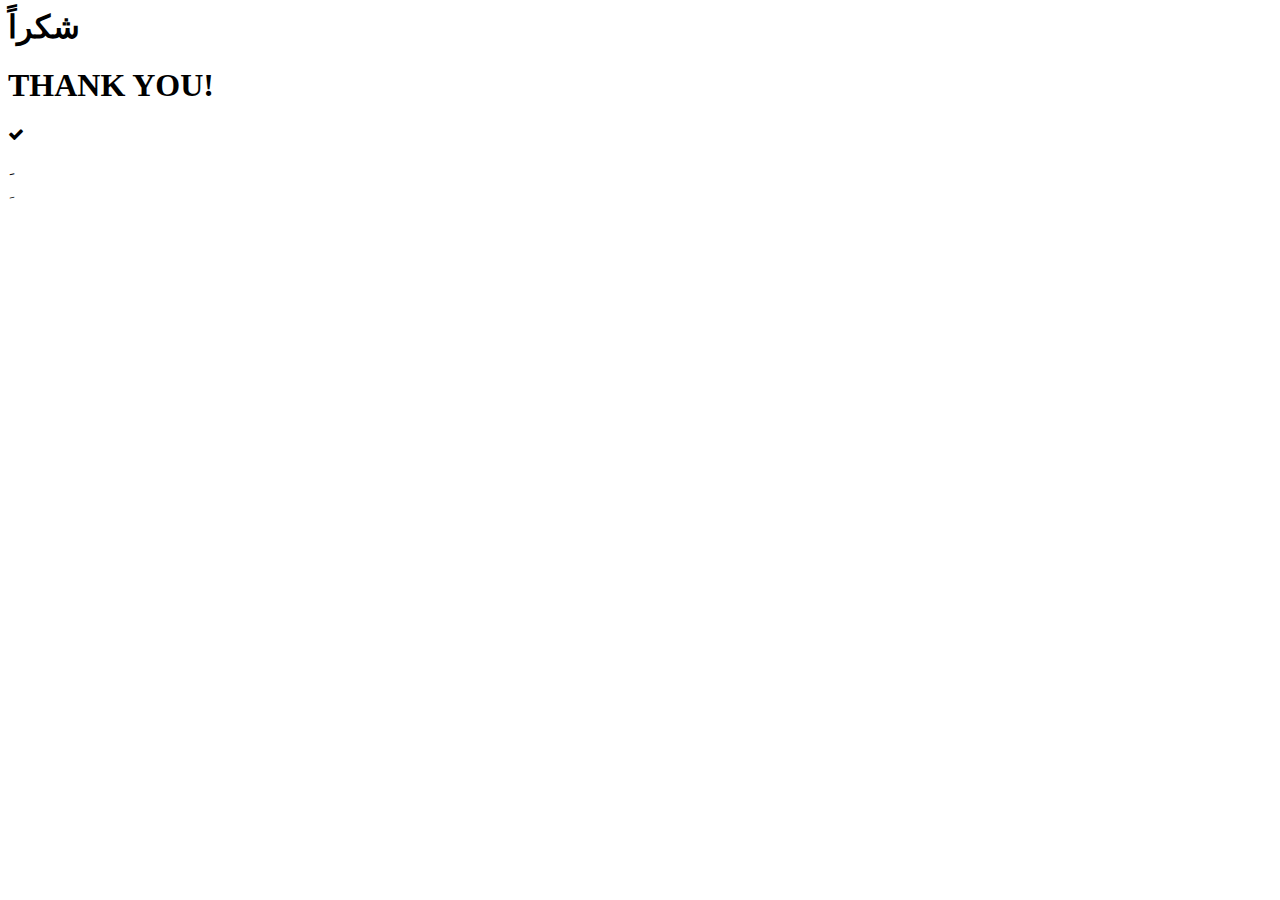
<file: thank_you.html>
<html lang="en">
<head>
	<meta charset="utf-8" />
	<meta http-equiv="X-UA-Compatible" content="IE=edge,chrome=1" />
	<meta name="viewport" content="width=device-width, initial-scale=1">
	<title></title>
	<link href='https://fonts.googleapis.com/css?family=Lato:300,400|Montserrat:700' rel='stylesheet' type='text/css'>
	<style>
		@import url(https://maxcdn.bootstrapcdn.com/font-awesome/4.2.0/css/font-awesome.min.css);
	</style>
	<link rel="stylesheet" href="https://2-22-4-dot-lead-pages.appspot.com/static/lp918/min/default_thank_you.css">
	<script src="https://2-22-4-dot-lead-pages.appspot.com/static/lp918/min/jquery-1.9.1.min.js"></script>
	<script src="https://2-22-4-dot-lead-pages.appspot.com/static/lp918/min/html5shiv.js"></script>


  <!-- Google Tag Manager -->
<script>(function(w,d,s,l,i){w[l]=w[l]||[];w[l].push({'gtm.start':
  new Date().getTime(),event:'gtm.js'});var f=d.getElementsByTagName(s)[0],
  j=d.createElement(s),dl=l!='dataLayer'?'&l='+l:'';j.async=true;j.src=
  'https://www.googletagmanager.com/gtm.js?id='+i+dl;f.parentNode.insertBefore(j,f);
  })(window,document,'script','dataLayer','GTM-W3MTPWDP');</script>
  <!-- End Google Tag Manager -->

  <!-- Meta Pixel Code -->
  <script>
  !function(f,b,e,v,n,t,s)
  {if(f.fbq)return;n=f.fbq=function(){n.callMethod?
  n.callMethod.apply(n,arguments):n.queue.push(arguments)};
  if(!f._fbq)f._fbq=n;n.push=n;n.loaded=!0;n.version='2.0';
  n.queue=[];t=b.createElement(e);t.async=!0;
  t.src=v;s=b.getElementsByTagName(e)[0];
  s.parentNode.insertBefore(t,s)}(window, document,'script',
  'https://connect.facebook.net/en_US/fbevents.js');
  fbq('init', '249861987330941');
  fbq('track', 'PageView');
  </script>
  <noscript><img height="1" width="1" style="display:none"
  src="https://www.facebook.com/tr?id=249861987330941&ev=PageView&noscript=1"
  /></noscript>
  <!-- End Meta Pixel Code -->

<!-- Global site tag (gtag.js) - Google Analytics -->
<script async src="https://www.googletagmanager.com/gtag/js?id=G-BF3BFG9ZK0"></script>
<script>
  window.dataLayer = window.dataLayer || [];
  function gtag(){dataLayer.push(arguments);}
  gtag('js', new Date());

  gtag('config', 'G-BF3BFG9ZK0');
</script>



<!-- Snap Pixel Code -->
<script type='text/javascript'>
  (function(e,t,n){if(e.snaptr)return;var a=e.snaptr=function()
  {a.handleRequest?a.handleRequest.apply(a,arguments):a.queue.push(arguments)};
  a.queue=[];var s='script';r=t.createElement(s);r.async=!0;
  r.src=n;var u=t.getElementsByTagName(s)[0];
  u.parentNode.insertBefore(r,u);})(window,document,
  'https://sc-static.net/scevent.min.js');
  
  snaptr('init', 'f3cfb002-6770-4c85-beae-abf184a3906e', {
  'user_email': '__INSERT_USER_EMAIL__'
  });
  
  snaptr('track', 'PURCHASE');
  
  </script>
  <!-- End Snap Pixel Code -->
  

<script>
    $(document).ready(function(){
        $(document).click(function(){
          location.replace("index.html");
        });

    });
</script>

</head>
<body>
	<header class="site-header" id="header">
    <h1 class="site-header__title" data-lead-id="site-header-title">شكراً</h1>
		<h1 class="site-header__title" data-lead-id="site-header-title">THANK YOU!</h1>
	</header>

	<div class="main-content">
		<i class="fa fa-check main-content__checkmark" id="checkmark"></i>
		<p class="main-content__body" data-lead-id="main-content-body">ِ</p>
	</div>َ

	<footer class="site-footer" id="footer">
		<p class="site-footer__fineprint" id="fineprint"></p>
	</footer>

  <!-- Google Tag Manager (noscript) -->
<noscript><iframe src="https://www.googletagmanager.com/ns.html?id=GTM-W3MTPWDP"
  height="0" width="0" style="display:none;visibility:hidden"></iframe></noscript>
  <!-- End Google Tag Manager (noscript) -->
</body>
</html>
</file>
<file: assets/css/style.css>
/**
* Template Name: Gp - v4.8.1
* Template URL: https://bootstrapmade.com/gp-free-multipurpose-html-bootstrap-template/
* Author: BootstrapMade.com
* License: https://bootstrapmade.com/license/
*/

/*--------------------------------------------------------------
# General
--------------------------------------------------------------*/
body {
  font-family: "Open Sans", sans-serif;
  color: #444444;
}

a {
  color: #009bc9;
  text-decoration: none;
}

a:hover {
  color: #ffd584;
  text-decoration: none;
}

h1,
h2,
h3,
h4,
h5,
h6 {
  font-family: "Raleway", sans-serif;
}

/*--------------------------------------------------------------
# Back to top button
--------------------------------------------------------------*/
.back-to-top {
  position: fixed;
  visibility: hidden;
  opacity: 0;
  right: 15px;
  bottom: 15px;
  z-index: 996;
  background: #009bc9;
  width: 40px;
  height: 40px;
  border-radius: 4px;
  transition: all 0.4s;
}

.back-to-top i {
  font-size: 28px;
  color: #fff;
  line-height: 0;
}

.back-to-top:hover {
  background: #9be7ff;
}

.back-to-top:hover i {
  color: #009bc9;
}

.back-to-top.active {
  visibility: visible;
  opacity: 1;
}

/*--------------------------------------------------------------
# Preloader
--------------------------------------------------------------*/
#preloader {
  position: fixed;
  top: 0;
  left: 0;
  right: 0;
  bottom: 0;
  z-index: 9999;
  overflow: hidden;
  background: #151515;
}

#preloader:before {
  content: "";
  position: fixed;
  top: calc(50% - 0px);
  left: calc(50% - 30px);
  border: 6px solid #009bc9;
  border-top-color: #151515;
  border-bottom-color: #151515;
  border-radius: 50%;
  width: 60px;
  height: 60px;
  -webkit-animation: animate-preloader 1s linear infinite;
  animation: animate-preloader 1s linear infinite;
}

@-webkit-keyframes animate-preloader {
  0% {
    transform: rotate(0deg);
  }

  100% {
    transform: rotate(360deg);
  }
}

@keyframes animate-preloader {
  0% {
    transform: rotate(0deg);
  }

  100% {
    transform: rotate(360deg);
  }
}

/*--------------------------------------------------------------
# Disable aos animation delay on mobile devices
--------------------------------------------------------------*/
@media screen and (max-width: 768px) {
  [data-aos-delay] {
    transition-delay: 0 !important;
  }
}

/*--------------------------------------------------------------
# Header
--------------------------------------------------------------*/
#header {
  transition: all 0.5s;
  z-index: 997;
  padding: 15px 0;
}

#header.header-scrolled,
#header.header-inner-pages {
  background: rgba(0, 0, 0, 0.8);
}

#header .logo {
  font-size: 32px;
  margin: 0;
  padding: 0;
  line-height: 1;
  font-weight: 700;
  letter-spacing: 2px;
  text-transform: uppercase;
}

#header .logo a {
  color: #fff;
}

#header .logo a span {
  color: #009bc9;
}

#header .logo img {
  max-height: 50px;
}

/*--------------------------------------------------------------
#  Get Startet Button
--------------------------------------------------------------*/
.get-started-btn {
  color: #fff;
  border-radius: 4px;
  padding: 7px 25px 8px 25px;
  white-space: nowrap;
  transition: 0.3s;
  font-size: 18px;
  display: inline-block;
  border: 2px solid #009bc9;
  background: #009bc9;
}

.get-started-btn:hover {
  border: 2px solid #9be7ff;
  background: #9be7ff;
  color: #2286c3;
}

@media (max-width: 992px) {
  .get-started-btn {
    padding: 7px 20px 8px 20px;
    margin-right: 15px;
  }
}

/*--------------------------------------------------------------
# Navigation Menu
--------------------------------------------------------------*/
/**
* Desktop Navigation 
*/
.navbar {
  padding: 0;
}

.navbar ul {
  margin: 0;
  padding: 0;
  display: flex;
  list-style: none;
  align-items: center;
}

.navbar li {
  position: relative;
}

.navbar a,
.navbar a:focus {
  display: flex;
  align-items: center;
  justify-content: space-between;
  padding: 10px 0 10px 30px;
  font-size: 20px;
  font-weight: 800;
  color: #fff;
  white-space: nowrap;
  transition: 0.3s;
}

.navbar a i,
.navbar a:focus i {
  font-size: 12px;
  line-height: 0;
  margin-left: 5px;
}

.navbar a:hover,
.navbar .active,
.navbar .active:focus,
.navbar li:hover>a {
  color: #009bc9;
}

.navbar .dropdown ul {
  display: block;
  position: absolute;
  left: 14px;
  top: calc(100% + 30px);
  margin: 0;
  padding: 10px 0;
  z-index: 99;
  opacity: 0;
  visibility: hidden;
  background: #fff;
  box-shadow: 0px 0px 30px rgba(127, 137, 161, 0.25);
  transition: 0.3s;
}

.navbar .dropdown ul li {
  min-width: 200px;
}

.navbar .dropdown ul a {
  padding: 10px 20px;
  font-size: 14px;
  text-transform: none;
  color: #151515;
  font-weight: 400;
}

.navbar .dropdown ul a i {
  font-size: 12px;
}

.navbar .dropdown ul a:hover,
.navbar .dropdown ul .active:hover,
.navbar .dropdown ul li:hover>a {
  background-color: #009bc9;
}

.navbar .dropdown:hover>ul {
  opacity: 1;
  top: 100%;
  visibility: visible;
}

.navbar .dropdown .dropdown ul {
  top: 0;
  left: calc(100% - 30px);
  visibility: hidden;
}

.navbar .dropdown .dropdown:hover>ul {
  opacity: 1;
  top: 0;
  left: 100%;
  visibility: visible;
}

@media (max-width: 1366px) {
  .navbar .dropdown .dropdown ul {
    left: -90%;
  }

  .navbar .dropdown .dropdown:hover>ul {
    left: -100%;
  }
}

/**
* Mobile Navigation 
*/
.mobile-nav-toggle {
  color: #fff;
  font-size: 28px;
  cursor: pointer;
  display: none;
  line-height: 0;
  transition: 0.5s;
}

@media (max-width: 991px) {
  .mobile-nav-toggle {
    display: block;
  }

  .navbar ul {
    display: none;
  }
}

.navbar-mobile {
  position: fixed;
  overflow: hidden;
  top: 0;
  right: 0;
  left: 0;
  bottom: 0;
  background: rgba(0, 0, 0, 0.9);
  transition: 0.3s;
  z-index: 999;
}

.navbar-mobile .mobile-nav-toggle {
  position: absolute;
  top: 15px;
  right: 15px;
}

.navbar-mobile ul {
  display: block;
  position: absolute;
  top: 55px;
  right: 15px;
  bottom: 15px;
  left: 15px;
  padding: 10px 0;
  background-color: #fff;
  overflow-y: auto;
  transition: 0.3s;
}

.navbar-mobile a,
.navbar-mobile a:focus {
  padding: 10px 20px;
  font-size: 15px;
  color: #151515;
}

.navbar-mobile a:hover,
.navbar-mobile .active,
.navbar-mobile li:hover>a {
  color: #151515;
  background-color: #009bc9;
}

.navbar-mobile .getstarted,
.navbar-mobile .getstarted:focus {
  margin: 15px;
}

.navbar-mobile .dropdown ul {
  position: static;
  display: none;
  margin: 10px 20px;
  padding: 10px 0;
  z-index: 99;
  opacity: 1;
  visibility: visible;
  background: #fff;
  box-shadow: 0px 0px 30px rgba(127, 137, 161, 0.25);
}

.navbar-mobile .dropdown ul li {
  min-width: 200px;
}

.navbar-mobile .dropdown ul a {
  padding: 10px 20px;
  color: #151515;
}

.navbar-mobile .dropdown ul a i {
  font-size: 12px;
}

.navbar-mobile .dropdown ul a:hover,
.navbar-mobile .dropdown ul .active:hover,
.navbar-mobile .dropdown ul li:hover>a {
  background-color: #009bc9;
}

.navbar-mobile .dropdown>.dropdown-active {
  display: block;
}

/*--------------------------------------------------------------
# Hero Section
--------------------------------------------------------------*/
#hero {
  width: 100%;
  height: 100vh;
  background: url("../img/hero-bg.jpg") top center;
  background-size: cover;
  position: relative;
}

#hero:before {
  content: "";
  background: rgba(0, 0, 0, 0.6);
  position: absolute;
  bottom: 0;
  top: 0;
  left: 0;
  right: 0;
}

#hero .container {
  position: relative;
  padding-top: 74px;
  text-align: center;
}

#hero h1 {
  margin: 0;
  font-size: 56px;
  font-weight: 700;
  line-height: 64px;
  color: #fff;
  font-family: "Poppins", sans-serif;
}

#hero h1 span {
  color: #009bc9;
}

#hero h2 {
  color: rgba(255, 255, 255, 0.9);
  margin: 10px 0 0 0;
  font-size: 24px;
}

#hero .icon-box {
  padding: 30px 20px;
  transition: ease-in-out 0.3s;
  border: 1px solid rgba(255, 255, 255, 0.3);
  height: 100%;
  text-align: center;
}

#hero .icon-box i {
  font-size: 32px;
  line-height: 1;
  color: #009bc9;
}

#hero .icon-box h3 {
  font-weight: 700;
  margin: 10px 0 0 0;
  padding: 0;
  line-height: 1;
  font-size: 20px;
  line-height: 26px;
}

#hero .icon-box h3 a {
  color: #fff;
  transition: ease-in-out 0.3s;
}

#hero .icon-box h3 a:hover {
  color: #009bc9;
}

#hero .icon-box:hover {
  border-color: #009bc9;
}

@media (min-width: 1024px) {
  #hero {
    background-attachment: fixed;
  }
}

@media (max-width: 768px) {
  #hero {
    height: auto;
  }

  #hero h1 {
    font-size: 28px;
    line-height: 36px;
  }

  #hero h2 {
    font-size: 20px;
    line-height: 24px;
  }
}

/*--------------------------------------------------------------
# Sections General
--------------------------------------------------------------*/
section {
  padding: 60px 0;
  overflow: hidden;
}

.section-title {
  padding-bottom: 40px;
}

.section-title h2 {
  font-size: 14px;
  font-weight: 500;
  padding: 0;
  line-height: 1px;
  margin: 0 0 5px 0;
  letter-spacing: 2px;
  text-transform: uppercase;
  color: #aaaaaa;
  font-family: "Poppins", sans-serif;
}

.section-title h2::after {
  content: "";
  width: 120px;
  height: 1px;
  display: inline-block;
  background: #ffde9e;
  margin: 4px 10px;
}

.section-title p {
  margin: 0;
  margin: 0;
  font-size: 36px;
  font-weight: 700;
  text-transform: uppercase;
  font-family: "Poppins", sans-serif;
  color: #151515;
}

/*--------------------------------------------------------------
# About
--------------------------------------------------------------*/
.about .content h3 {
  font-weight: 700;
  font-size: 28px;
  font-family: "Poppins", sans-serif;
}

.about .content ul {
  list-style: none;
  padding: 0;
}

.about .content ul li {
  padding: 0 0 8px 26px;
  position: relative;
}

.about .content ul i {
  position: absolute;
  font-size: 20px;
  left: 0;
  top: -3px;
  color: #009bc9;
}

.about .content p:last-child {
  margin-bottom: 0;
}

/*--------------------------------------------------------------
# Clients
--------------------------------------------------------------*/
.clients {
  padding-top: 20px;
}

.clients .swiper-slide img {
  opacity: 0.5;
  transition: 0.3s;
  filter: grayscale(100);
}

.clients .swiper-slide img:hover {
  filter: none;
  opacity: 1;
}

.clients .swiper-pagination {
  margin-top: 20px;
  position: relative;
}

.clients .swiper-pagination .swiper-pagination-bullet {
  width: 12px;
  height: 12px;
  background-color: #fff;
  opacity: 1;
  background-color: #ddd;
}

.clients .swiper-pagination .swiper-pagination-bullet-active {
  background-color: #009bc9;
}

/*--------------------------------------------------------------
# Features
--------------------------------------------------------------*/
.features {
  padding-top: 20px;
}

.features .icon-box {
  padding-left: 15px;
}

.features .icon-box h4 {
  font-size: 20px;
  font-weight: 700;
  margin: 5px 0 10px 60px;
}

.features .icon-box i {
  font-size: 48px;
  float: left;
  color: #009bc9;
}

.features .icon-box p {
  font-size: 15px;
  color: #848484;
  margin-left: 60px;
}

.features .image {
  background-position: center center;
  background-repeat: no-repeat;
  background-size: cover;
  min-height: 400px;
}

/*--------------------------------------------------------------
# Services
--------------------------------------------------------------*/
.services .icon-box {
  text-align: center;
  border: 1px solid #ebebeb;
  padding-bottom: 50px;
  transition: all ease-in-out 0.3s;
  background: #fff;
}

.services .icon-box .icon {
  margin: 0 auto;
  width: 64px;
  height: 64px;
  background: #009bc9;
  border-radius: 4px;
  display: flex;
  align-items: center;
  justify-content: center;
  margin-bottom: 20px;
  transition: 0.3s;
}

.services .icon-box .icon i {
  color: #151515;
  font-size: 28px;
  transition: ease-in-out 0.3s;
}

.services .icon-box h4 {
  font-weight: 700;
  margin-bottom: 15px;
  font-size: 24px;
}

.services .icon-box h4 a {
  color: #151515;
  transition: ease-in-out 0.3s;
}

.services .icon-box h4 a:hover {
  color: #009bc9;
}

.services .icon-box p {
  line-height: 24px;
  font-size: 14px;
  margin-bottom: 0;
}

.services .icon-box:hover {
  border-color: #fff;
  box-shadow: 0px 0 25px 0 rgba(0, 0, 0, 0.1);
  transform: translateY(-10px);
}

/*--------------------------------------------------------------
# Cta
--------------------------------------------------------------*/
.cta {
  background: linear-gradient(rgba(2, 2, 2, 0.5), rgba(0, 0, 0, 0.5)), url("../img/cta-bg.jpg") fixed center center;
  background-size: cover;
  padding: 60px 0;
}

.cta h3 {
  color: #fff;
  font-size: 28px;
  font-weight: 700;
}

.cta p {
  color: #fff;
}

.cta .cta-btn {
  font-family: "Raleway", sans-serif;
  font-weight: 600;
  font-size: 16px;
  letter-spacing: 1px;
  display: inline-block;
  padding: 8px 28px;
  border-radius: 4px;
  transition: 0.5s;
  margin-top: 10px;
  border: 2px solid #fff;
  color: #fff;
}

.cta .cta-btn:hover {
  background: #009bc9;
  border-color: #009bc9;
  color: #151515;
}

/*--------------------------------------------------------------
# Portfolio
--------------------------------------------------------------*/
.portfolio .portfolio-item {
  margin-bottom: 30px;
}

.portfolio #portfolio-flters {
  padding: 0;
  margin: 0 auto 20px auto;
  list-style: none;
  text-align: center;
}

.portfolio #portfolio-flters li {
  cursor: pointer;
  display: inline-block;
  padding: 8px 15px 10px 15px;
  font-size: 14px;
  font-weight: 600;
  line-height: 1;
  text-transform: uppercase;
  color: #444444;
  margin-bottom: 5px;
  transition: all 0.3s ease-in-out;
  border-radius: 3px;
}

.portfolio #portfolio-flters li:hover,
.portfolio #portfolio-flters li.filter-active {
  color: #151515;
  background: #009bc9;
}

.portfolio #portfolio-flters li:last-child {
  margin-right: 0;
}

.portfolio .portfolio-wrap {
  transition: 0.3s;
  position: relative;
  overflow: hidden;
  z-index: 1;
  background: rgba(21, 21, 21, 0.6);
}

.portfolio .portfolio-wrap::before {
  content: "";
  background: rgba(21, 21, 21, 0.6);
  position: absolute;
  left: 0;
  right: 0;
  top: 0;
  bottom: 0;
  transition: all ease-in-out 0.3s;
  z-index: 2;
  opacity: 0;
}

.portfolio .portfolio-wrap img {
  transition: all ease-in-out 0.3s;
}

.portfolio .portfolio-wrap .portfolio-info {
  opacity: 0;
  position: absolute;
  top: 0;
  left: 0;
  right: 0;
  bottom: 0;
  z-index: 3;
  transition: all ease-in-out 0.3s;
  display: flex;
  flex-direction: column;
  justify-content: flex-end;
  align-items: flex-start;
  padding: 20px;
}

.portfolio .portfolio-wrap .portfolio-info h4 {
  font-size: 20px;
  color: #fff;
  font-weight: 600;
}

.portfolio .portfolio-wrap .portfolio-info p {
  color: rgba(255, 255, 255, 0.7);
  font-size: 14px;
  text-transform: uppercase;
  padding: 0;
  margin: 0;
  font-style: italic;
}

.portfolio .portfolio-wrap .portfolio-links {
  text-align: center;
  z-index: 4;
}

.portfolio .portfolio-wrap .portfolio-links a {
  color: #fff;
  margin: 0 5px 0 0;
  font-size: 28px;
  display: inline-block;
  transition: 0.3s;
}

.portfolio .portfolio-wrap .portfolio-links a:hover {
  color: #009bc9;
}

.portfolio .portfolio-wrap:hover::before {
  opacity: 1;
}

.portfolio .portfolio-wrap:hover img {
  transform: scale(1.2);
}

.portfolio .portfolio-wrap:hover .portfolio-info {
  opacity: 1;
}

/*--------------------------------------------------------------
# Portfolio Details
--------------------------------------------------------------*/
.portfolio-details {
  padding-top: 40px;
}

.portfolio-details .portfolio-details-slider img {
  width: 100%;
}

.portfolio-details .portfolio-details-slider .swiper-pagination {
  margin-top: 20px;
  position: relative;
}

.portfolio-details .portfolio-details-slider .swiper-pagination .swiper-pagination-bullet {
  width: 12px;
  height: 12px;
  background-color: #fff;
  opacity: 1;
  border: 1px solid #009bc9;
}

.portfolio-details .portfolio-details-slider .swiper-pagination .swiper-pagination-bullet-active {
  background-color: #009bc9;
}

.portfolio-details .portfolio-info {
  padding: 30px;
  box-shadow: 0px 0 30px rgba(21, 21, 21, 0.08);
}

.portfolio-details .portfolio-info h3 {
  font-size: 22px;
  font-weight: 700;
  margin-bottom: 20px;
  padding-bottom: 20px;
  border-bottom: 1px solid #eee;
}

.portfolio-details .portfolio-info ul {
  list-style: none;
  padding: 0;
  font-size: 15px;
}

.portfolio-details .portfolio-info ul li+li {
  margin-top: 10px;
}

.portfolio-details .portfolio-description {
  padding-top: 30px;
}

.portfolio-details .portfolio-description h2 {
  font-size: 26px;
  font-weight: 700;
  margin-bottom: 20px;
}

.portfolio-details .portfolio-description p {
  padding: 0;
}

/*--------------------------------------------------------------
# Counts
--------------------------------------------------------------*/
.counts .content {
  padding: 30px;
}

.counts .content h3 {
  font-weight: 700;
  font-size: 34px;
  color: #151515;
}

.counts .content p {
  margin-bottom: 0;
}

.counts .content .count-box {
  padding: 20px 0;
  width: 100%;
}

.err-info{
  display: none;
}

.counts .content .count-box i {
  display: block;
  font-size: 36px;
  color: #009bc9;
  float: right;
}

.counts .content .count-box span {
  font-size: 36px;
  line-height: 30px;
  display: block;
  font-weight: 700;
  color: #151515;
  margin-right: 50px;
}

.contact .info i.ltr{
  float: left !important;
}


.counts .content .count-box span.ltr{
  margin-left: 50px !important;
}

.counts .content .count-box i.ltr{
  float: left !important;
}

.counts .content .count-box p.ltr{
  margin-left: 50px !important;
}

.counts .content .count-box p {
  padding: 15px 0 0 0;
  margin: 0 50px 0 0;
  font-family: "Raleway", sans-serif;
  font-size: 14px;
  color: #3b3b3b;
}

.counts .content .count-box a {
  font-weight: 600;
  display: block;
  margin-top: 20px;
  color: #3b3b3b;
  font-size: 15px;
  font-family: "Poppins", sans-serif;
  transition: ease-in-out 0.3s;
}

.counts .content .count-box a:hover {
  color: #626262;
}

.counts .image {
  background: url("../img/counts-img.jpg") center center no-repeat;
  background-size: cover;
  min-height: 400px;
}

@media (max-width: 991px) {
  .counts .image {
    text-align: center;
  }

  .counts .image img {
    max-width: 80%;
  }
}

@media (max-width: 667px) {
  .counts .image img {
    max-width: 100%;
  }
}

/*--------------------------------------------------------------
# Testimonials
--------------------------------------------------------------*/
.testimonials {
  padding: 80px 0;
  background: url("../img/testimonials-bg.jpg") no-repeat;
  background-position: center center;
  background-size: cover;
  position: relative;
}

.testimonials::before {
  content: "";
  position: absolute;
  left: 0;
  right: 0;
  top: 0;
  bottom: 0;
  background: rgba(0, 0, 0, 0.7);
}

.testimonials .section-header {
  margin-bottom: 40px;
}

.testimonials .testimonials-carousel,
.testimonials .testimonials-slider {
  overflow: hidden;
}

.testimonials .testimonial-item {
  text-align: center;
  color: #fff;
}

.testimonials .testimonial-item .testimonial-img {
  width: 100px;
  border-radius: 50%;
  border: 6px solid rgba(255, 255, 255, 0.15);
  margin: 0 auto;
}

.testimonials .testimonial-item h3 {
  font-size: 20px;
  font-weight: bold;
  margin: 10px 0 5px 0;
  color: #fff;
}

.testimonials .testimonial-item h4 {
  font-size: 14px;
  color: #ddd;
  margin: 0 0 15px 0;
}

.testimonials .testimonial-item .quote-icon-left,
.testimonials .testimonial-item .quote-icon-right {
  color: rgba(255, 255, 255, 0.6);
  font-size: 26px;
}

.testimonials .testimonial-item .quote-icon-left {
  display: inline-block;
  left: -5px;
  position: relative;
}

.testimonials .testimonial-item .quote-icon-right {
  display: inline-block;
  right: -5px;
  position: relative;
  top: 10px;
}

.testimonials .testimonial-item p {
  font-style: italic;
  margin: 0 auto 15px auto;
  color: #eee;
}

.testimonials .swiper-pagination {
  margin-top: 20px;
  position: relative;
}

.testimonials .swiper-pagination .swiper-pagination-bullet {
  width: 12px;
  height: 12px;
  background-color: rgba(255, 255, 255, 0.4);
  opacity: 0.5;
}

.testimonials .swiper-pagination .swiper-pagination-bullet-active {
  background-color: #009bc9;
  opacity: 1;
}

@media (min-width: 1024px) {
  .testimonials {
    background-attachment: fixed;
  }
}

@media (min-width: 992px) {
  .testimonials .testimonial-item p {
    width: 80%;
  }
}

/*--------------------------------------------------------------
# Team
--------------------------------------------------------------*/
.team {
  background: #fff;
  padding: 60px 0;
}

.team .member {
  margin-bottom: 20px;
  overflow: hidden;
  border-radius: 5px;
  background: #fff;
  box-shadow: 0px 2px 15px rgba(0, 0, 0, 0.1);
}

.team .member .member-img {
  position: relative;
  overflow: hidden;
}

.team .member .social {
  position: absolute;
  left: 0;
  bottom: 30px;
  right: 0;
  opacity: 0;
  transition: ease-in-out 0.3s;
  text-align: center;
}

.team .member .social a {
  transition: color 0.3s;
  color: #151515;
  margin: 0 3px;
  border-radius: 4px;
  width: 36px;
  height: 36px;
  background: rgba(255, 255, 255, 0.8);
  transition: ease-in-out 0.3s;
  color: #484848;
  display: inline-flex;
  justify-content: center;
  align-items: center;
}

.team .member .social a:hover {
  color: #151515;
  background: #009bc9;
}

.team .member .social i {
  font-size: 18px;
  line-height: 0;
}

.team .member .member-info {
  padding: 25px 15px;
}

.team .member .member-info h4 {
  font-weight: 700;
  margin-bottom: 5px;
  font-size: 18px;
  color: #151515;
}

.team .member .member-info span {
  display: block;
  font-size: 13px;
  font-weight: 400;
  color: #aaaaaa;
}

.team .member .member-info p {
  font-style: italic;
  font-size: 14px;
  line-height: 26px;
  color: #777777;
}

.team .member:hover .social {
  opacity: 1;
  bottom: 15px;
}

/*--------------------------------------------------------------
# Contact
--------------------------------------------------------------*/

.contact .info {
  width: 100%;
  background: #fff;
}

.contact .info i {
  font-size: 20px;
  background: #009bc9;
  color: #fff;
  float: right;
  width: 44px;
  height: 44px;
  display: flex;
  justify-content: center;
  align-items: center;
  border-radius: 4px;
  transition: all 0.3s ease-in-out;
}

.contact .info h4,
.create-order .info h4 {
  padding: 0 60px 0 0;
  font-size: 22px;
  font-weight: 600;
  margin-bottom: 5px;
  color: #151515;
}

.contact .info h4.ltr{
  padding-left: 60px !important;
}

.contact .info p,
.create-order .info p {
  padding: 0 60px 0 0;
  margin-bottom: 0;
  font-size: 14px;
  color: #484848;
}


.contact .info p.ltr{
  padding-left: 60px !important;
}

.contact .info .email,
.contact .info .phone,
.create-order .info .name,
.create-order .info .phone,
.create-order .info .address {
  margin-top: 40px;
}

.contact .php-email-form,
.create-order .php-email-form {
  width: 100%;
  background: #fff;
}

.contact .php-email-form .form-group,
.create-order .php-email-form .form-group {
  padding-bottom: 8px;
}

.contact .php-email-form .error-message,
.create-order .php-email-form .error-message {
  display: none;
  color: #fff;
  background: #ed3c0d;
  text-align: center;
  padding: 15px;
  font-weight: 600;
}

.create-order .php-email-form .dup-message {
  display: none;
  color: #fff;
  background: #cd9c0b;
  text-align: center;
  padding: 15px;
}

.contact .php-email-form .error-message br+br,
.create-order .php-email-form .error-message br+br {
  margin-top: 25px;
}

.contact .php-email-form .sent-message,
.create-order .php-email-form .sent-message {
  display: none;
  color: #fff;
  background: #18d26e;
  text-align: center;
  padding: 15px;
  font-weight: 600;
}

.contact .php-email-form .loading,
.create-order .php-email-form .loading {
  display: none;
  background: #fff;
  text-align: center;
  padding: 15px;
}

.contact .php-email-form .loading:before,
.create-order .php-email-form .loading:before {
  content: "";
  display: inline-block;
  border-radius: 50%;
  width: 24px;
  height: 24px;
  margin: 0 10px -6px 0;
  border: 3px solid #18d26e;
  border-top-color: #eee;
  -webkit-animation: animate-loading 1s linear infinite;
  animation: animate-loading 1s linear infinite;
}

.contact .php-email-form input,
.contact .php-email-form textarea,
.create-order .php-email-form input:not(input[type=radio]),
.create-order .php-email-form textarea{
  border-radius: 0;
  box-shadow: none;
  font-size: 14px;
  border-radius: 4px;
}

.contact .php-email-form input:focus,
.contact .php-email-form textarea:focus,
.create-order .php-email-form input:focus,
.create-order .php-email-form textarea:focus {
  border-color: #009bc9;
}

.contact .php-email-form input,
.create-order .php-email-form input:not(input[type=radio]) {
  height: 44px;
}

.contact .php-email-form textarea,
.create-order .php-email-form textarea{
  padding: 10px 12px;
}

.contact .php-email-form button[type=button],
.create-order .php-email-form button[type=button] {
  background: #009bc9;
  border: 0;
  padding: 10px 24px;
  color: #fff;
  transition: 0.4s;
  border-radius: 4px;
}

.contact .php-email-form button[type=button]:hover,
.create-order .php-email-form button[type=button]:hover {
  background: #ffcd6b;
}

@-webkit-keyframes animate-loading {
  0% {
    transform: rotate(0deg);
  }

  100% {
    transform: rotate(360deg);
  }
}

@keyframes animate-loading {
  0% {
    transform: rotate(0deg);
  }

  100% {
    transform: rotate(360deg);
  }
}

/*--------------------------------------------------------------
# Breadcrumbs
--------------------------------------------------------------*/
.breadcrumbs {
  padding: 15px 0;
  background: whitesmoke;
  min-height: 40px;
  margin-top: 74px;
}

.breadcrumbs h2 {
  font-size: 28px;
  font-weight: 400;
}

.breadcrumbs ol {
  display: flex;
  flex-wrap: wrap;
  list-style: none;
  padding: 0;
  margin: 0;
}

.breadcrumbs ol li+li {
  padding-left: 10px;
}

.breadcrumbs ol li+li::before {
  display: inline-block;
  padding-right: 10px;
  color: #2f2f2f;
  content: "/";
}

@media (max-width: 992px) {
  .breadcrumbs {
    margin-top: 68px;
  }

  .breadcrumbs .d-flex {
    display: block !important;
  }

  .breadcrumbs ol {
    display: block;
  }

  .breadcrumbs ol li {
    display: inline-block;
  }
}

/*--------------------------------------------------------------
# Footer
--------------------------------------------------------------*/
#footer {
  background: black;
  padding: 0 0 30px 0;
  color: #fff;
  font-size: 14px;
}

#footer .footer-top {
  background: #151515;
  border-bottom: 1px solid #222222;
  padding: 60px 0 30px 0;
}

#footer .footer-top .footer-info {
  margin-bottom: 30px;
}

#footer .footer-top .footer-info h3 {
  font-size: 28px;
  margin: 0 0 20px 0;
  padding: 2px 0 2px 0;
  line-height: 1;
  font-weight: 700;
  text-transform: uppercase;
}

#footer .footer-top .footer-info h3 span {
  color: #009bc9;
}

#footer .footer-top .footer-info p {
  font-size: 14px;
  line-height: 24px;
  margin-bottom: 0;
  font-family: "Raleway", sans-serif;
  color: #fff;
}

#footer .footer-top .social-links a {
  font-size: 18px;
  display: inline-block;
  background: #292929;
  color: #fff;
  line-height: 1;
  padding: 8px 0;
  margin-right: 4px;
  border-radius: 4px;
  text-align: center;
  width: 36px;
  height: 36px;
  transition: 0.3s;
}

#footer .footer-top .social-links a:hover {
  background: #009bc9;
  color: #151515;
  text-decoration: none;
}

#footer .footer-top h4 {
  font-size: 16px;
  font-weight: 600;
  color: #fff;
  position: relative;
  padding-bottom: 12px;
}

#footer .footer-top .footer-links {
  margin-bottom: 30px;
}

#footer .footer-top .footer-links ul {
  list-style: none;
  padding: 0;
  margin: 0;
}

#footer .footer-top .footer-links ul i {
  padding-right: 2px;
  color: #009bc9;
  font-size: 18px;
  line-height: 1;
}

#footer .footer-top .footer-links ul li {
  padding: 10px 0;
  display: flex;
  align-items: center;
}

#footer .footer-top .footer-links ul li:first-child {
  padding-top: 0;
}

#footer .footer-top .footer-links ul a {
  color: #fff;
  transition: 0.3s;
  display: inline-block;
  line-height: 1;
}

#footer .footer-top .footer-links ul a:hover {
  color: #009bc9;
}

#footer .footer-top .footer-newsletter form {
  margin-top: 30px;
  background: #fff;
  padding: 6px 10px;
  position: relative;
  border-radius: 4px;
}

#footer .footer-top .footer-newsletter form input[type=email] {
  border: 0;
  padding: 4px;
  width: calc(100% - 110px);
}

#footer .footer-top .footer-newsletter form input[type=button] {
  position: absolute;
  top: 0;
  right: -2px;
  bottom: 0;
  border: 0;
  background: none;
  font-size: 16px;
  padding: 0 20px;
  background: #009bc9;
  color: #151515;
  transition: 0.3s;
  border-radius: 0 4px 4px 0;
}

#footer .footer-top .footer-newsletter form input[type=button]:hover {
  background: #ffcd6b;
}

#footer .copyright {
  text-align: center;
  padding-top: 30px;
}

#footer .credits {
  padding-top: 10px;
  text-align: center;
  font-size: 13px;
  color: #fff;
}
</file>
